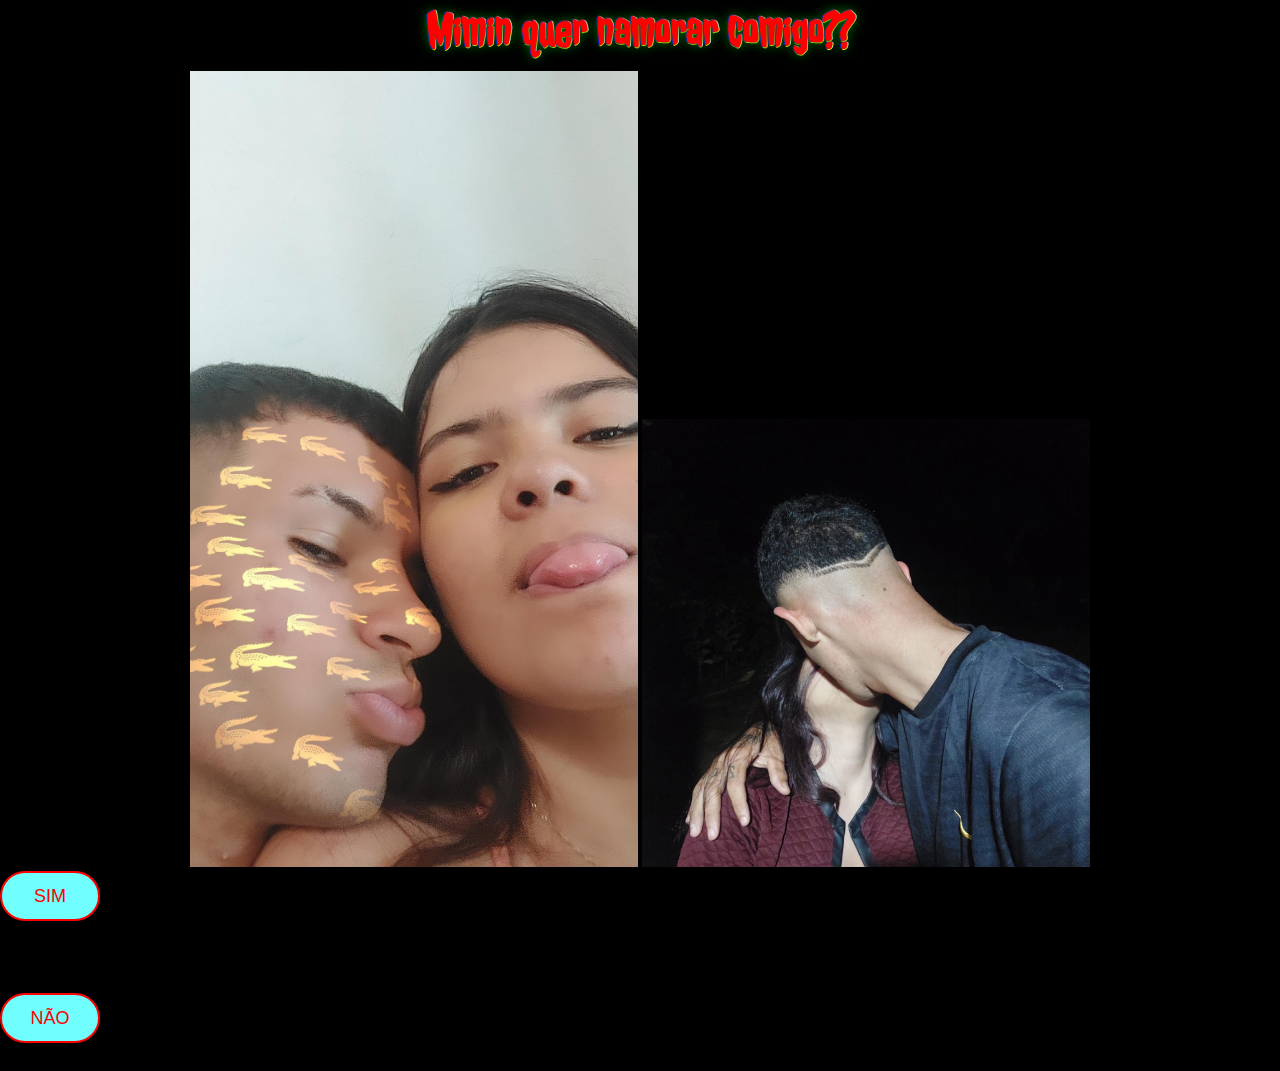
<file: pedido.html>
<!DOCTYPE html>
<html lang="pt-br">
  <head>
    <meta charset="UTF-8">
    <meta http-equiv="X-UA-Compatible" content="IE=edge">
    <meta name="viewport" content="width=device-width, initial-scale=1.0">
    <title>Te amo...</title>
    <link rel="stylesheet" href="style.css" type="text/css" media="all"/>
   </head>
  <body>
      <h1 id="primeiro">Mimin quer namorar comigo??</h1>
<div class="amor">
    <img src="mari.png" width="35%">
    <img src="mohh.png" width="35%">
</div>
    <input type="button" onclick="alert('Eu te amo meu amor, obrigado por aceitar o meu pedido, e parabéns meu amor viva o seu dia');window.location.href='sim.html'; " value="SIM" style="width: 100px; height: 50px; background-color: #70feff; color:red; border-radius: 25px;font-size: 18px;border: 2px solid red;">


<div class="containerk"></div>

<style>
  @import url('https://fonts.googleapis.com/css2?family=Aladin&family=Grenze+Gotisch:wght@900&family=Jolly+Lodger&family=New+Rocker&display=swap');
.amor{
  text-align: center;
}
body {
    align-items: center;
    min-height: 100vh;
    background: black;
    }

#primeiros {
  text-align: center;
  color: white;
  border: 2px solid red;
}
#primeiro {
font-family: 'Jolly Lodger';
font-size: 50px;
  text-align: center;
  color: red;
  text-shadow: 0px 0px 12px green, -1px 0px blue, 0px 1px yellow, 1px 0px white,0px -1px purple;
 align: center;
 
 
}

</style>
 <script>
 function simm()
{
alert(`Hoje estou aqui te enviando esta mensagem para te desejar mil felicidades.
Desejo que esse dia seja de muitas alegrias e que você realize seus sonhos. 💥
`);
}
function naok()
{
}

setTimeout( () => {
    setTimeout( () => { teste = `<br><br><input type="button" onclick="naok()" value="SIM" style="width: 100px; height: 50px; background-color: #70feff; color:red; border-radius: 25px;font-size: 18px;border: 2px solid red;">`
 document.querySelector('.containerk').innerHTML = teste;
 }, 300) 

setTimeout( () => { teste = `<br><br><br><br><br><input type="button" onclick="naok()" value="NÃO" style="width: 180px; height: 50px; background-color:transparent  ; color:transparent ;border: none;border-radius: 30px;font-size: 28px;margin: 5px;border: 1px solid black;">`
 document.querySelector('.containerk').innerHTML = teste;
 }, 350)
  setTimeout( () => { teste = `<br><br><br><input type="button" onclick="naok()" value="NÃO" style="width: 100px; height: 50px; background-color: #70feff; color:red; border-radius: 25px;font-size: 18px;border: 2px solid red;">`
 document.querySelector('.containerk').innerHTML = teste;
 }, 400) 

setTimeout( () => { teste = `<br><br><br><br><br><input type="button" onclick="naok()" value="NÃO" style="width: 180px; height: 50px; background-color:transparent  ; color:transparent ;border: none;border-radius: 30px;font-size: 28px;margin: 5px;border: 1px solid black;">`
 document.querySelector('.containerk').innerHTML = teste;
 }, 450)

 setTimeout( () => { teste = `<br><br><br><br><input type="button" onclick="naok()" value="NÃO" style="width: 100px; height: 50px; background-color: #70feff; color:red; border-radius: 25px;font-size: 18px;border: 2px solid red;">`
 document.querySelector('.containerk').innerHTML = teste;
 }, 500)
 
setTimeout( () => { teste = `<br><br><br><br><br><input type="button" onclick="naok()" value="NÃO" style="width: 180px; height: 50px; background-color:transparent  ; color:transparent ;border: none;border-radius: 30px;font-size: 28px;margin: 5px;border: 1px solid black;">`
 document.querySelector('.containerk').innerHTML = teste;
 }, 550)

 setTimeout( () => { teste = `<br><br><br><br><br><input type="button" onclick="naok()" value="NÃO" style="width: 100px; height: 50px; background-color: #70feff; color:red; border-radius: 25px;font-size: 18px;border: 2px solid red;">`
 document.querySelector('.containerk').innerHTML = teste;
 }, 600)
}, 5000)

setTimeout( () => {
    setTimeout( () => { teste = `<br><br><input type="button" onclick="naok()" value="SIM" style="width: 100px; height: 50px; background-color: #70feff; color:red; border-radius: 25px;font-size: 18px;border: 2px solid red;">`
 document.querySelector('.containerk').innerHTML = teste;
 }, 300) 

setTimeout( () => { teste = `<br><br><br><br><br><input type="button" onclick="naok()" value="NÃO" style="width: 180px; height: 50px; background-color:transparent  ; color:transparent ;border: none;border-radius: 30px;font-size: 28px;margin: 5px;border: 1px solid black;">`
 document.querySelector('.containerk').innerHTML = teste;
 }, 350)
  setTimeout( () => { teste = `<br><br><br><input type="button" onclick="naok()" value="NÃO" style="width: 100px; height: 50px; background-color: #70feff; color:red; border-radius: 25px;font-size: 18px;border: 2px solid red;">`
 document.querySelector('.containerk').innerHTML = teste;
 }, 400) 

setTimeout( () => { teste = `<br><br><br><br><br><input type="button" onclick="naok()" value="NÃO" style="width: 180px; height: 50px; background-color:transparent  ; color:transparent ;border: none;border-radius: 30px;font-size: 28px;margin: 5px;border: 1px solid black;">`
 document.querySelector('.containerk').innerHTML = teste;
 }, 450)

 setTimeout( () => { teste = `<br><br><br><br><input type="button" onclick="naok()" value="NÃO" style="width: 100px; height: 50px; background-color: #70feff; color:red; border-radius: 25px;font-size: 18px;border: 2px solid red;">`
 document.querySelector('.containerk').innerHTML = teste;
 }, 500)
 
setTimeout( () => { teste = `<br><br><br><br><br><input type="button" onclick="naok()" value="NÃO" style="width: 180px; height: 50px; background-color:transparent  ; color:transparent ;border: none;border-radius: 30px;font-size: 28px;margin: 5px;border: 1px solid black;">`
 document.querySelector('.containerk').innerHTML = teste;
 }, 550)

 setTimeout( () => { teste = `<br><br><br><br><br><input type="button" onclick="naok()" value="NÃO" style="width: 100px; height: 50px; background-color: #70feff; color:red; border-radius: 25px;font-size: 18px;border: 2px solid red;">`
 document.querySelector('.containerk').innerHTML = teste;
 }, 600)
}, 5000)

setTimeout( () => {
 setTimeout( () => { teste = `<br><br><input type="button" onclick="naok()" value="SIM" style="width: 100px; height: 50px; background-color: #70feff; color:red; border-radius: 25px;font-size: 18px;border: 2px solid red;">`
 document.querySelector('.containerk').innerHTML = teste;
 }, 300) 

setTimeout( () => { teste = `<br><br><br><br><br><input type="button" onclick="naok()" value="NÃO" style="width: 180px; height: 50px; background-color:transparent  ; color:transparent ;border: none;border-radius: 30px;font-size: 28px;margin: 5px;border: 1px solid black;">`
 document.querySelector('.containerk').innerHTML = teste;
 }, 350)

 setTimeout( () => { teste = `<br><br><br><input type="button" onclick="naok()" value="NÃO" style="width: 100px; height: 50px; background-color: #70feff; color:red; border-radius: 25px;font-size: 18px;border: 2px solid red;">`
 document.querySelector('.containerk').innerHTML = teste;
 }, 400) 

setTimeout( () => { teste = `<br><br><br><br><br><input type="button" onclick="naok()" value="NÃO" style="width: 180px; height: 50px; background-color:transparent  ; color:transparent ;border: none;border-radius: 30px;font-size: 28px;margin: 5px;border: 1px solid black;">`
 document.querySelector('.containerk').innerHTML = teste;
 }, 450)

 setTimeout( () => { teste = `<br><br><br><br><input type="button" onclick="naok()" value="NÃO" style="width: 100px; height: 50px; background-color: #70feff; color:red; border-radius: 25px;font-size: 18px;border: 2px solid red;">`
 document.querySelector('.containerk').innerHTML = teste;
 }, 500)
 
setTimeout( () => { teste = `<br><br><br><br><br><input type="button" onclick="naok()" value="NÃO" style="width: 180px; height: 50px; background-color:transparent  ; color:transparent ;border: none;border-radius: 30px;font-size: 28px;margin: 5px;border: 1px solid black;">`
 document.querySelector('.containerk').innerHTML = teste;
 }, 550)

 setTimeout( () => { teste = `<br><br><br><br><br><input type="button" onclick="naok()" value="NÃO" style="width: 100px; height: 50px; background-color: #70feff; color:red; border-radius: 25px;font-size: 18px;border: 2px solid red;">`
 document.querySelector('.containerk').innerHTML = teste;
 }, 600)
 
setTimeout( () => { teste = `<br><br><br><br><br><input type="button" onclick="naok()" value="NÃO" style="width: 180px; height: 50px; background-color:transparent  ; color:transparent ;border: none;border-radius: 30px;font-size: 28px;margin: 5px;border: 1px solid black;">`
 document.querySelector('.containerk').innerHTML = teste;
 }, 650)

 setTimeout( () => { teste = `<br><br><br><br><br><br><input type="button" onclick="naok()" value="NÃO" style="width: 100px; height: 50px; background-color: #70feff; color:red; border-radius: 25px;font-size: 18px;border: 2px solid red;">`
 document.querySelector('.containerk').innerHTML = teste;
 }, 700)

setTimeout( () => { teste = `<br><br><br><br><br><input type="button" onclick="naok()" value="NÃO" style="width: 180px; height: 50px; background-color:transparent  ; color:transparent ;border: none;border-radius: 30px;font-size: 28px;margin: 5px;border: 1px solid black;">`
 document.querySelector('.containerk').innerHTML = teste;
 }, 750)

 setTimeout( () => { teste = `<br><br><br><br><br><br><br><input type="button" onclick="naok()" value="NÃO" style="width: 100px; height: 50px; background-color: #70feff; color:red; border-radius: 25px;font-size: 18px;border: 2px solid red;">`
 document.querySelector('.containerk').innerHTML = teste;
 }, 800)

setTimeout( () => { teste = `<br><br><br><br><br><input type="button" onclick="naok()" value="NÃO" style="width: 180px; height: 50px; background-color:transparent  ; color:transparent ;border: none;border-radius: 30px;font-size: 28px;margin: 5px;border: 1px solid black;">`
 document.querySelector('.containerk').innerHTML = teste;
 }, 850)

 setTimeout( () => { teste = `<br><br><br><br><br><br><br><br><input type="button" onclick="naok()" value="NÃO" style="width: 100px; height: 50px; background-color: #70feff; color:red; border-radius: 25px;font-size: 18px;border: 2px solid red;">`
 document.querySelector('.containerk').innerHTML = teste;
 }, 900)

setTimeout( () => { teste = `<br><br><br><br><br><input type="button" onclick="naok()" value="NÃO" style="width: 180px; height: 50px; background-color:transparent  ; color:transparent ;border: none;border-radius: 30px;font-size: 28px;margin: 5px;border: 1px solid black;">`
 document.querySelector('.containerk').innerHTML = teste;
 }, 950)

 setTimeout( () => { teste = `<br><br><br><br><br><br><br><br><br><input type="button" onclick="naok()" value="NÃO" style="width: 100px; height: 50px; background-color: #70feff; color:red; border-radius: 25px;font-size: 18px;border: 2px solid red;">`
 document.querySelector('.containerk').innerHTML = teste;
 }, 1000)
 
 setTimeout( () => { teste = `<br><br><br><br><br><br><br><br><br><br><input type="button" onclick="naok()" value="NÃO" style="width: 180px; height: 50px; background-color:transparent  ; color:transparent ;border: none;border-radius: 30px;font-size: 28px;margin: 5px;border: 1px solid black;">`
 document.querySelector('.containerk').innerHTML = teste;
 }, 1100)
setTimeout( () => { teste = `<br><br><br><br><br><br><br><br><br><br><br><br><br><br><br><br><br><br><input type="button" onclick="naok()" value="NÃO" style="width: 180px; height: 50px; background-color:transparent  ; color:transparent ;border: none;border-radius: 30px;font-size: 28px;margin: 5px;border: 1px solid black;">`
 document.querySelector('.containerk').innerHTML = teste;
 }, 1200)
 setTimeout( () => { teste = `<br><br><br><br><br><br><br><br><br><br><input type="button" onclick="naok()" value="NÃO" style="width: 100px; height: 50px; background-color: #70feff; color:red; border-radius: 25px;font-size: 18px;border: 2px solid red;">`
 document.querySelector('.containerk').innerHTML = teste;
 }, 1400)
 
 setTimeout( () => { teste = `<br><br><br><br><br><br><br><br><br><br><input type="button" onclick="naok()" value="NÃO" style="width: 180px; height: 50px; background-color:transparent  ; color:transparent ;border: none;border-radius: 30px;font-size: 28px;margin: 5px;border: 1px solid black;">`
 document.querySelector('.containerk').innerHTML = teste;
 }, 1500)
 setTimeout( () => { teste = `<br><br><br><br><br><br><br><br><br><br><br><input type="button" onclick="naok()" value="NÃO" style="width: 100px; height: 50px; background-color: #70feff; color:red; border-radius: 25px;font-size: 18px;border: 2px solid red;">`
 document.querySelector('.containerk').innerHTML = teste;
 }, 1600)
 
 setTimeout( () => { teste = `<br><br><br><br><br><br><br><br><br><br><input type="button" onclick="naok()" value="NÃO" style="width: 180px; height: 50px; background-color:transparent  ; color:transparent ;border: none;border-radius: 30px;font-size: 28px;margin: 5px;border: 1px solid black;">`
 document.querySelector('.containerk').innerHTML = teste;
 }, 1700)
 setTimeout( () => { teste = `<br><br><br<br><br><br><br><br><br><br><br><br><br><input type="button" onclick="naok()" value="NÃO" style="width: 100px; height: 50px; background-color: #70feff; color:red; border-radius: 25px;font-size: 18px;border: 2px solid red;">`
}, 1900)
 
 setTimeout( () => { teste = `<br><br><br><br><br><br><br><br><br><br><input type="button" onclick="naok()" value="NÃO" style="width: 180px; height: 50px; background-color:transparent  ; color:transparent ;border: none;border-radius: 30px;font-size: 28px;margin: 5px;border: 1px solid black;">`
 document.querySelector('.containerk').innerHTML = teste;
 }, 1900)
 setTimeout( () => { teste = `<br><br><br><br><br><br><br><br><br><br><input type="button" onclick="naok()" value="NÃO" style="width: 100px; height: 50px; background-color: #70feff; color:red; border-radius: 25px;font-size: 18px;border: 2px solid red;">`
 document.querySelector('.containerk').innerHTML = teste;
 }, 1400)
 
 setTimeout( () => { teste = `<br><br><br><br><br><br><br><br><br><br><input type="button" onclick="naok()" value="NÃO" style="width: 180px; height: 50px; background-color:transparent  ; color:transparent ;border: none;border-radius: 30px;font-size: 28px;margin: 5px;border: 1px solid black;">`
 document.querySelector('.containerk').innerHTML = teste;
 }, 1500)
 setTimeout( () => { teste = `<br><br><br><br><br><br><br><br><br><br><br><input type="button" onclick="naok()" value="NÃO" style="width: 100px; height: 50px; background-color: #70feff; color:red; border-radius: 25px;font-size: 18px;border: 2px solid red;">`
 document.querySelector('.containerk').innerHTML = teste;
 }, 1600)
 
 setTimeout( () => { teste = `<br><br><br><br><br><br><br><br><br><br><input type="button" onclick="naok()" value="NÃO" style="width: 180px; height: 50px; background-color:transparent  ; color:transparent ;border: none;border-radius: 30px;font-size: 28px;margin: 5px;border: 1px solid black;">`
 document.querySelector('.containerk').innerHTML = teste;
 }, 1700)
 setTimeout( () => { teste = `<br><br><br<br><br><br><br><br><br><br><br><br><br><input type="button" onclick="naok()" value="NÃO" style="width: 100px; height: 50px; background-color: #70feff; color:red; border-radius: 25px;font-size: 18px;border: 2px solid red;">`
}, 1900)
 
 setTimeout( () => { teste = `<br><br><br><br><br><br><br><br><br><br><input type="button" onclick="naok()" value="NÃO" style="width: 180px; height: 50px; background-color:transparent  ; color:transparent ;border: none;border-radius: 30px;font-size: 28px;margin: 5px;border: 1px solid black;">`
 document.querySelector('.containerk').innerHTML = teste;
 }, 1900)
 setTimeout( () => { teste = `<br><br><br><br><br><input type="button" onclick="naok()" value="NÃO" style="width: 180px; height: 50px; background-color:transparent  ; color:transparent ;border: none;border-radius: 30px;font-size: 28px;margin: 5px;border: 1px solid black;">`
 document.querySelector('.containerk').innerHTML = teste;
 }, 350)

 setTimeout( () => { teste = `<br><br><br><input type="button" onclick="naok()" value="NÃO" style="width: 100px; height: 50px; background-color: #70feff; color:red; border-radius: 25px;font-size: 18px;border: 2px solid red;">`
 document.querySelector('.containerk').innerHTML = teste;
 }, 400) 

setTimeout( () => { teste = `<br><br><br><br><br><input type="button" onclick="naok()" value="NÃO" style="width: 180px; height: 50px; background-color:transparent  ; color:transparent ;border: none;border-radius: 30px;font-size: 28px;margin: 5px;border: 1px solid black;">`
 document.querySelector('.containerk').innerHTML = teste;
 }, 450)

 setTimeout( () => { teste = `<br><br><br><br><input type="button" onclick="naok()" value="NÃO" style="width: 100px; height: 50px; background-color: #70feff; color:red; border-radius: 25px;font-size: 18px;border: 2px solid red;">`
 document.querySelector('.containerk').innerHTML = teste;
 }, 500)
 
setTimeout( () => { teste = `<br><br><br><br><br><input type="button" onclick="naok()" value="NÃO" style="width: 180px; height: 50px; background-color:transparent  ; color:transparent ;border: none;border-radius: 30px;font-size: 28px;margin: 5px;border: 1px solid black;">`
 document.querySelector('.containerk').innerHTML = teste;
 }, 550)

 setTimeout( () => { teste = `<br><br><br><br><br><input type="button" onclick="naok()" value="NÃO" style="width: 100px; height: 50px; background-color: #70feff; color:red; border-radius: 25px;font-size: 18px;border: 2px solid red;">`
 document.querySelector('.containerk').innerHTML = teste;
 }, 600)
 
setTimeout( () => { teste = `<br><br><br><br><br><input type="button" onclick="naok()" value="NÃO" style="width: 180px; height: 50px; background-color:transparent  ; color:transparent ;border: none;border-radius: 30px;font-size: 28px;margin: 5px;border: 1px solid black;">`
 document.querySelector('.containerk').innerHTML = teste;
 }, 650)

 setTimeout( () => { teste = `<br><br><br><br><br><br><input type="button" onclick="naok()" value="NÃO" style="width: 100px; height: 50px; background-color: #70feff; color:red; border-radius: 25px;font-size: 18px;border: 2px solid red;">`
 document.querySelector('.containerk').innerHTML = teste;
 }, 700)

setTimeout( () => { teste = `<br><br><br><br><br><input type="button" onclick="naok()" value="NÃO" style="width: 180px; height: 50px; background-color:transparent  ; color:transparent ;border: none;border-radius: 30px;font-size: 28px;margin: 5px;border: 1px solid black;">`
 document.querySelector('.containerk').innerHTML = teste;
 }, 750)

 setTimeout( () => { teste = `<br><br><br><br><br><br><br><input type="button" onclick="naok()" value="NÃO" style="width: 100px; height: 50px; background-color: #70feff; color:red; border-radius: 25px;font-size: 18px;border: 2px solid red;">`
 document.querySelector('.containerk').innerHTML = teste;
 }, 800)

setTimeout( () => { teste = `<br><br><br><br><br><input type="button" onclick="naok()" value="NÃO" style="width: 180px; height: 50px; background-color:transparent  ; color:transparent ;border: none;border-radius: 30px;font-size: 28px;margin: 5px;border: 1px solid black;">`
 document.querySelector('.containerk').innerHTML = teste;
 }, 850)

 setTimeout( () => { teste = `<br><br><br><br><br><br><br><br><input type="button" onclick="naok()" value="NÃO" style="width: 100px; height: 50px; background-color: #70feff; color:red; border-radius: 25px;font-size: 18px;border: 2px solid red;">`
 document.querySelector('.containerk').innerHTML = teste;
 }, 900)

setTimeout( () => { teste = `<br><br><br><br><br><input type="button" onclick="naok()" value="NÃO" style="width: 180px; height: 50px; background-color:transparent  ; color:transparent ;border: none;border-radius: 30px;font-size: 28px;margin: 5px;border: 1px solid black;">`
 document.querySelector('.containerk').innerHTML = teste;
 }, 950)

 setTimeout( () => { teste = `<br><br><br><br><br><br><br><br><br><input type="button" onclick="naok()" value="NÃO" style="width: 100px; height: 50px; background-color: #70feff; color:red; border-radius: 25px;font-size: 18px;border: 2px solid red;">`
 document.querySelector('.containerk').innerHTML = teste;
 }, 1000)
 
 setTimeout( () => { teste = `<br><br><br><br><br><br><br><br><br><br><input type="button" onclick="naok()" value="NÃO" style="width: 180px; height: 50px; background-color:transparent  ; color:transparent ;border: none;border-radius: 30px;font-size: 28px;margin: 5px;border: 1px solid black;">`
 document.querySelector('.containerk').innerHTML = teste;
 }, 1100)

}, 300)




setTimeout( () => {
 setTimeout( () => { teste = `<br><br><input type="button" onclick="naok()" value="SIM" style="width: 100px; height: 50px; background-color: #70feff; color:red; border-radius: 25px;font-size: 18px;border: 2px solid red;">`
 document.querySelector('.containerk').innerHTML = teste;
 }, 300) 

setTimeout( () => { teste = `<br><br><br><br><br><input type="button" onclick="naok()" value="NÃO" style="width: 180px; height: 50px; background-color:transparent  ; color:transparent ;border: none;border-radius: 30px;font-size: 28px;margin: 5px;border: 1px solid black;">`
 document.querySelector('.containerk').innerHTML = teste;
 }, 350)

 setTimeout( () => { teste = `<br><br><br><input type="button" onclick="naok()" value="NÃO" style="width: 100px; height: 50px; background-color: #70feff; color:red; border-radius: 25px;font-size: 18px;border: 2px solid red;">`
 document.querySelector('.containerk').innerHTML = teste;
 }, 400) 

setTimeout( () => { teste = `<br><br><br><br><br><input type="button" onclick="naok()" value="NÃO" style="width: 180px; height: 50px; background-color:transparent  ; color:transparent ;border: none;border-radius: 30px;font-size: 28px;margin: 5px;border: 1px solid black;">`
 document.querySelector('.containerk').innerHTML = teste;
 }, 450)

 setTimeout( () => { teste = `<br><br><br><br><input type="button" onclick="naok()" value="NÃO" style="width: 100px; height: 50px; background-color: #70feff; color:red; border-radius: 25px;font-size: 18px;border: 2px solid red;">`
 document.querySelector('.containerk').innerHTML = teste;
 }, 500)
 
setTimeout( () => { teste = `<br><br><br><br><br><input type="button" onclick="naok()" value="NÃO" style="width: 180px; height: 50px; background-color:transparent  ; color:transparent ;border: none;border-radius: 30px;font-size: 28px;margin: 5px;border: 1px solid black;">`
 document.querySelector('.containerk').innerHTML = teste;
 }, 550)

 setTimeout( () => { teste = `<br><br><br><br><br><input type="button" onclick="naok()" value="NÃO" style="width: 100px; height: 50px; background-color: #70feff; color:red; border-radius: 25px;font-size: 18px;border: 2px solid red;">`
 document.querySelector('.containerk').innerHTML = teste;
 }, 600)
 
setTimeout( () => { teste = `<br><br><br><br><br><input type="button" onclick="naok()" value="NÃO" style="width: 180px; height: 50px; background-color:transparent  ; color:transparent ;border: none;border-radius: 30px;font-size: 28px;margin: 5px;border: 1px solid black;">`
 document.querySelector('.containerk').innerHTML = teste;
 }, 650)

 setTimeout( () => { teste = `<br><br><br><br><br><br><input type="button" onclick="naok()" value="NÃO" style="width: 100px; height: 50px; background-color: #70feff; color:red; border-radius: 25px;font-size: 18px;border: 2px solid red;">`
 document.querySelector('.containerk').innerHTML = teste;
 }, 700)

setTimeout( () => { teste = `<br><br><br><br><br><input type="button" onclick="naok()" value="NÃO" style="width: 180px; height: 50px; background-color:transparent  ; color:transparent ;border: none;border-radius: 30px;font-size: 28px;margin: 5px;border: 1px solid black;">`
 document.querySelector('.containerk').innerHTML = teste;
 }, 750)

 setTimeout( () => { teste = `<br><br><br><br><br><br><br><input type="button" onclick="naok()" value="NÃO" style="width: 100px; height: 50px; background-color: #70feff; color:red; border-radius: 25px;font-size: 18px;border: 2px solid red;">`
 document.querySelector('.containerk').innerHTML = teste;
 }, 800)

setTimeout( () => { teste = `<br><br><br><br><br><input type="button" onclick="naok()" value="NÃO" style="width: 180px; height: 50px; background-color:transparent  ; color:transparent ;border: none;border-radius: 30px;font-size: 28px;margin: 5px;border: 1px solid black;">`
 document.querySelector('.containerk').innerHTML = teste;
 }, 850)

 setTimeout( () => { teste = `<br><br><br><br><br><br><br><br><input type="button" onclick="naok()" value="NÃO" style="width: 100px; height: 50px; background-color: #70feff; color:red; border-radius: 25px;font-size: 18px;border: 2px solid red;">`
 document.querySelector('.containerk').innerHTML = teste;
 }, 900)

setTimeout( () => { teste = `<br><br><br><br><br><input type="button" onclick="naok()" value="NÃO" style="width: 180px; height: 50px; background-color:transparent  ; color:transparent ;border: none;border-radius: 30px;font-size: 28px;margin: 5px;border: 1px solid black;">`
 document.querySelector('.containerk').innerHTML = teste;
 }, 950)

 setTimeout( () => { teste = `<br><br><br><br><br><br><br><br><br><input type="button" onclick="naok()" value="NÃO" style="width: 100px; height: 50px; background-color: #70feff; color:red; border-radius: 25px;font-size: 18px;border: 2px solid red;">`
 document.querySelector('.containerk').innerHTML = teste;
 }, 1000)
 
 setTimeout( () => { teste = `<br><br><br><br><br><br><br><br><br><br><input type="button" onclick="naok()" value="NÃO" style="width: 180px; height: 50px; background-color:transparent  ; color:transparent ;border: none;border-radius: 30px;font-size: 28px;margin: 5px;border: 1px solid black;">`
 document.querySelector('.containerk').innerHTML = teste;
 }, 1100)
setTimeout( () => { teste = `<br><br><br><br><br><br><br><br><br><br><input type="button" onclick="naok()" value="NÃO" style="width: 100px; height: 50px; background-color: #70feff; color:red; border-radius: 25px;font-size: 18px;border: 2px solid red;">`
 document.querySelector('.containerk').innerHTML = teste;
 }, 1200)
 
 setTimeout( () => { teste = `<br><br><br><br><br><br><br><br><br><br><input type="button" onclick="naok()" value="NÃO" style="width: 180px; height: 50px; background-color:transparent  ; color:transparent ;border: none;border-radius: 30px;font-size: 28px;margin: 5px;border: 1px solid black;">`
 document.querySelector('.containerk').innerHTML = teste;
 }, 1300)
 setTimeout( () => { teste = `<br><br><br><br><br><br><br><br><br><br><input type="button" onclick="naok()" value="NÃO" style="width: 100px; height: 50px; background-color: #70feff; color:red; border-radius: 25px;font-size: 18px;border: 2px solid red;">`
 document.querySelector('.containerk').innerHTML = teste;
 }, 1400)
 
 setTimeout( () => { teste = `<br><br><br><br><br><br><br><br><br><br><input type="button" onclick="naok()" value="NÃO" style="width: 180px; height: 50px; background-color:transparent  ; color:transparent ;border: none;border-radius: 30px;font-size: 28px;margin: 5px;border: 1px solid black;">`
 document.querySelector('.containerk').innerHTML = teste;
 }, 1500)
 setTimeout( () => { teste = `<br><br><br><br><br><br><br><br><br><br><br><input type="button" onclick="naok()" value="NÃO" style="width: 100px; height: 50px; background-color: #70feff; color:red; border-radius: 25px;font-size: 18px;border: 2px solid red;">`
 document.querySelector('.containerk').innerHTML = teste;
 }, 1600)
 
 setTimeout( () => { teste = `<br><br><br><br><br><br><br><br><br><br><input type="button" onclick="naok()" value="NÃO" style="width: 180px; height: 50px; background-color:transparent  ; color:transparent ;border: none;border-radius: 30px;font-size: 28px;margin: 5px;border: 1px solid black;">`
 document.querySelector('.containerk').innerHTML = teste;
 }, 1700)
 setTimeout( () => { teste = `<br><br><br<br><br><br><br><br><br><br><br><br><br><input type="button" onclick="naok()" value="NÃO" style="width: 100px; height: 50px; background-color: #70feff; color:red; border-radius: 25px;font-size: 18px;border: 2px solid red;">`
}, 1900)
 
 setTimeout( () => { teste = `<br><br><br><br><br><br><br><br><br><br><input type="button" onclick="naok()" value="NÃO" style="width: 180px; height: 50px; background-color:transparent  ; color:transparent ;border: none;border-radius: 30px;font-size: 28px;margin: 5px;border: 1px solid black;">`
 document.querySelector('.containerk').innerHTML = teste;
 }, 2000)
 setTimeout( () => { teste = `<br><br><br<br><br><br><br><br><br><br><br><br><br><br><input type="button" onclick="naok()" value="NÃO" style="width: 100px; height: 50px; background-color: #70feff; color:red; border-radius: 25px;font-size: 18px;border: 2px solid red;">`
}, 2100)
 
 setTimeout( () => { teste = `<br><br><br><br><br><br><br><br><br><br><input type="button" onclick="naok()" value="NÃO" style="width: 180px; height: 50px; background-color:transparent  ; color:transparent ;border: none;border-radius: 30px;font-size: 28px;margin: 5px;border: 1px solid black;">`
 document.querySelector('.containerk').innerHTML = teste;
}, 2200)
setTimeout( () => { teste = `<br><br><input type="button" onclick="naok()" value="NÃO" style="width: 100px; height: 50px; background-color: #70feff; color:red; border-radius: 25px;font-size: 18px;border: 2px solid red;">`
}, 2300)
 
 setTimeout( () => { teste = `<br><br><br><br><br><br><br><br><br><br><input type="button" onclick="naok()" value="NÃO" style="width: 180px; height: 50px; background-color:transparent  ; color:transparent ;border: none;border-radius: 30px;font-size: 28px;margin: 5px;border: 1px solid black;">`
 document.querySelector('.containerk').innerHTML = teste;
}, 2400)
setTimeout( () => { teste = `<br><br<br><input type="button" onclick="naok()" value="NÃO" style="width: 100px; height: 50px; background-color: #70feff; color:red; border-radius: 25px;font-size: 18px;border: 2px solid red;">`
}, 2500)
 
 setTimeout( () => { teste = `<br><br><br><br><br><br><br><br><br><br><input type="button" onclick="naok()" value="NÃO" style="width: 180px; height: 50px; background-color:transparent  ; color:transparent ;border: none;border-radius: 30px;font-size: 28px;margin: 5px;border: 1px solid black;">`
 document.querySelector('.containerk').innerHTML = teste;
}, 2600)
setTimeout( () => { teste = `<br><br><br><br><input type="button" onclick="naok()" value="NÃO" style="width: 100px; height: 50px; background-color: #70feff; color:red; border-radius: 25px;font-size: 18px;border: 2px solid red;">`
}, 2700)
 
 setTimeout( () => { teste = `<br><br><br><br><br><br><br><br><br><br><input type="button" onclick="naok()" value="NÃO" style="width: 180px; height: 50px; background-color:transparent  ; color:transparent ;border: none;border-radius: 30px;font-size: 28px;margin: 5px;border: 1px solid black;">`
 document.querySelector('.containerk').innerHTML = teste;
}, 2900)

},8000)
setTimeout( () => {
 setTimeout( () => { teste = `<br><br><input type="button" onclick="naok()" value="SIM" style="width: 100px; height: 50px; background-color: #70feff; color:red; border-radius: 25px;font-size: 18px;border: 2px solid red;">`
 document.querySelector('.containerk').innerHTML = teste;
 }, 300) 

setTimeout( () => { teste = `<br><br><br><br><br><input type="button" onclick="naok()" value="NÃO" style="width: 180px; height: 50px; background-color:transparent  ; color:transparent ;border: none;border-radius: 30px;font-size: 28px;margin: 5px;border: 1px solid black;">`
 document.querySelector('.containerk').innerHTML = teste;
 }, 350)

 setTimeout( () => { teste = `<br><br><br><input type="button" onclick="naok()" value="NÃO" style="width: 100px; height: 50px; background-color: #70feff; color:red; border-radius: 25px;font-size: 18px;border: 2px solid red;">`
 document.querySelector('.containerk').innerHTML = teste;
 }, 400) 

setTimeout( () => { teste = `<br><br><br><br><br><input type="button" onclick="naok()" value="NÃO" style="width: 180px; height: 50px; background-color:transparent  ; color:transparent ;border: none;border-radius: 30px;font-size: 28px;margin: 5px;border: 1px solid black;">`
 document.querySelector('.containerk').innerHTML = teste;
 }, 450)

 setTimeout( () => { teste = `<br><br><br><br><input type="button" onclick="naok()" value="NÃO" style="width: 100px; height: 50px; background-color: #70feff; color:red; border-radius: 25px;font-size: 18px;border: 2px solid red;">`
 document.querySelector('.containerk').innerHTML = teste;
 }, 500)
 
setTimeout( () => { teste = `<br><br><br><br><br><input type="button" onclick="naok()" value="NÃO" style="width: 180px; height: 50px; background-color:transparent  ; color:transparent ;border: none;border-radius: 30px;font-size: 28px;margin: 5px;border: 1px solid black;">`
 document.querySelector('.containerk').innerHTML = teste;
 }, 550)

 setTimeout( () => { teste = `<br><br><br><br><br><input type="button" onclick="naok()" value="NÃO" style="width: 100px; height: 50px; background-color: #70feff; color:red; border-radius: 25px;font-size: 18px;border: 2px solid red;">`
 document.querySelector('.containerk').innerHTML = teste;
 }, 600)
 
setTimeout( () => { teste = `<br><br><br><br><br><input type="button" onclick="naok()" value="NÃO" style="width: 180px; height: 50px; background-color:transparent  ; color:transparent ;border: none;border-radius: 30px;font-size: 28px;margin: 5px;border: 1px solid black;">`
 document.querySelector('.containerk').innerHTML = teste;
 }, 650)

 setTimeout( () => { teste = `<br><br><br><br><br><br><input type="button" onclick="naok()" value="NÃO" style="width: 100px; height: 50px; background-color: #70feff; color:red; border-radius: 25px;font-size: 18px;border: 2px solid red;">`
 document.querySelector('.containerk').innerHTML = teste;
 }, 700)

setTimeout( () => { teste = `<br><br><br><br><br><input type="button" onclick="naok()" value="NÃO" style="width: 180px; height: 50px; background-color:transparent  ; color:transparent ;border: none;border-radius: 30px;font-size: 28px;margin: 5px;border: 1px solid black;">`
 document.querySelector('.containerk').innerHTML = teste;
 }, 750)

 setTimeout( () => { teste = `<br><br><br><br><br><br><br><input type="button" onclick="naok()" value="NÃO" style="width: 100px; height: 50px; background-color: #70feff; color:red; border-radius: 25px;font-size: 18px;border: 2px solid red;">`
 document.querySelector('.containerk').innerHTML = teste;
 }, 800)

setTimeout( () => { teste = `<br><br><br><br><br><input type="button" onclick="naok()" value="NÃO" style="width: 180px; height: 50px; background-color:transparent  ; color:transparent ;border: none;border-radius: 30px;font-size: 28px;margin: 5px;border: 1px solid black;">`
 document.querySelector('.containerk').innerHTML = teste;
 }, 850)

 setTimeout( () => { teste = `<br><br><br><br><br><br><br><br><input type="button" onclick="naok()" value="NÃO" style="width: 100px; height: 50px; background-color: #70feff; color:red; border-radius: 25px;font-size: 18px;border: 2px solid red;">`
 document.querySelector('.containerk').innerHTML = teste;
 }, 900)

setTimeout( () => { teste = `<br><br><br><br><br><input type="button" onclick="naok()" value="NÃO" style="width: 180px; height: 50px; background-color:transparent  ; color:transparent ;border: none;border-radius: 30px;font-size: 28px;margin: 5px;border: 1px solid black;">`
 document.querySelector('.containerk').innerHTML = teste;
 }, 950)

 setTimeout( () => { teste = `<br><br><br><br><br><br><br><br><br><input type="button" onclick="naok()" value="NÃO" style="width: 100px; height: 50px; background-color: #70feff; color:red; border-radius: 25px;font-size: 18px;border: 2px solid red;">`
 document.querySelector('.containerk').innerHTML = teste;
 }, 1000)
 
 setTimeout( () => { teste = `<br><br><br><br><br><br><br><br><br><br><input type="button" onclick="naok()" value="NÃO" style="width: 180px; height: 50px; background-color:transparent  ; color:transparent ;border: none;border-radius: 30px;font-size: 28px;margin: 5px;border: 1px solid black;">`
 document.querySelector('.containerk').innerHTML = teste;
 }, 1100)

}, 2000)


setTimeout( () => {
 setTimeout( () => { teste = `<br><br><input type="button" onclick="naok()" value="SIM" style="width: 100px; height: 50px; background-color: #70feff; color:red; border-radius: 25px;font-size: 18px;border: 2px solid red;">`
 document.querySelector('.containerk').innerHTML = teste;
 }, 300) 

setTimeout( () => { teste = `<br><br><br><br><br><input type="button" onclick="naok()" value="NÃO" style="width: 180px; height: 50px; background-color:transparent  ; color:transparent ;border: none;border-radius: 30px;font-size: 28px;margin: 5px;border: 1px solid black;">`
 document.querySelector('.containerk').innerHTML = teste;
 }, 350)

 setTimeout( () => { teste = `<br><br><br><input type="button" onclick="naok()" value="NÃO" style="width: 100px; height: 50px; background-color: #70feff; color:red; border-radius: 25px;font-size: 18px;border: 2px solid red;">`
 document.querySelector('.containerk').innerHTML = teste;
 }, 400) 

setTimeout( () => { teste = `<br><br><br><br><br><input type="button" onclick="naok()" value="NÃO" style="width: 180px; height: 50px; background-color:transparent  ; color:transparent ;border: none;border-radius: 30px;font-size: 28px;margin: 5px;border: 1px solid black;">`
 document.querySelector('.containerk').innerHTML = teste;
 }, 450)

 setTimeout( () => { teste = `<br><br><br><br><input type="button" onclick="naok()" value="NÃO" style="width: 100px; height: 50px; background-color: #70feff; color:red; border-radius: 25px;font-size: 18px;border: 2px solid red;">`
 document.querySelector('.containerk').innerHTML = teste;
 }, 500)
 
setTimeout( () => { teste = `<br><br><br><br><br><input type="button" onclick="naok()" value="NÃO" style="width: 180px; height: 50px; background-color:transparent  ; color:transparent ;border: none;border-radius: 30px;font-size: 28px;margin: 5px;border: 1px solid black;">`
 document.querySelector('.containerk').innerHTML = teste;
 }, 550)

 setTimeout( () => { teste = `<br><br><br><br><br><input type="button" onclick="naok()" value="NÃO" style="width: 100px; height: 50px; background-color: #70feff; color:red; border-radius: 25px;font-size: 18px;border: 2px solid red;">`
 document.querySelector('.containerk').innerHTML = teste;
 }, 600)
 
setTimeout( () => { teste = `<br><br><br><br><br><input type="button" onclick="naok()" value="NÃO" style="width: 180px; height: 50px; background-color:transparent  ; color:transparent ;border: none;border-radius: 30px;font-size: 28px;margin: 5px;border: 1px solid black;">`
 document.querySelector('.containerk').innerHTML = teste;
 }, 650)

 setTimeout( () => { teste = `<br><br><br><br><br><br><input type="button" onclick="naok()" value="NÃO" style="width: 100px; height: 50px; background-color: #70feff; color:red; border-radius: 25px;font-size: 18px;border: 2px solid red;">`
 document.querySelector('.containerk').innerHTML = teste;
 }, 700)

setTimeout( () => { teste = `<br><br><br><br><br><input type="button" onclick="naok()" value="NÃO" style="width: 180px; height: 50px; background-color:transparent  ; color:transparent ;border: none;border-radius: 30px;font-size: 28px;margin: 5px;border: 1px solid black;">`
 document.querySelector('.containerk').innerHTML = teste;
 }, 750)

 setTimeout( () => { teste = `<br><br><br><br><br><br><br><input type="button" onclick="naok()" value="NÃO" style="width: 100px; height: 50px; background-color: #70feff; color:red; border-radius: 25px;font-size: 18px;border: 2px solid red;">`
 document.querySelector('.containerk').innerHTML = teste;
 }, 800)

setTimeout( () => { teste = `<br><br><br><br><br><input type="button" onclick="naok()" value="NÃO" style="width: 180px; height: 50px; background-color:transparent  ; color:transparent ;border: none;border-radius: 30px;font-size: 28px;margin: 5px;border: 1px solid black;">`
 document.querySelector('.containerk').innerHTML = teste;
 }, 850)

 setTimeout( () => { teste = `<br><br><br><br><br><br><br><br><input type="button" onclick="naok()" value="NÃO" style="width: 100px; height: 50px; background-color: #70feff; color:red; border-radius: 25px;font-size: 18px;border: 2px solid red;">`
 document.querySelector('.containerk').innerHTML = teste;
 }, 900)

setTimeout( () => { teste = `<br><br><br><br><br><input type="button" onclick="naok()" value="NÃO" style="width: 180px; height: 50px; background-color:transparent  ; color:transparent ;border: none;border-radius: 30px;font-size: 28px;margin: 5px;border: 1px solid black;">`
 document.querySelector('.containerk').innerHTML = teste;
 }, 950)

 setTimeout( () => { teste = `<br><br><br><br><br><br><br><br><br><input type="button" onclick="naok()" value="NÃO" style="width: 100px; height: 50px; background-color: #70feff; color:red; border-radius: 25px;font-size: 18px;border: 2px solid red;">`
 document.querySelector('.containerk').innerHTML = teste;
 }, 1000)
 
 setTimeout( () => { teste = `<br><br><br><br><br><br><br><br><br><br><input type="button" onclick="naok()" value="NÃO" style="width: 180px; height: 50px; background-color:transparent  ; color:transparent ;border: none;border-radius: 30px;font-size: 28px;margin: 5px;border: 1px solid black;">`
 document.querySelector('.containerk').innerHTML = teste;
 }, 1100)

}, 3000)

setTimeout( () => {
 setTimeout( () => { teste = `<br><br><input type="button" onclick="naok()" value="SIM" style="width: 100px; height: 50px; background-color: #70feff; color:red; border-radius: 25px;font-size: 18px;border: 2px solid red;">`
 document.querySelector('.containerk').innerHTML = teste;
 }, 300) 

setTimeout( () => { teste = `<br><br><br><br><br><input type="button" onclick="naok()" value="NÃO" style="width: 180px; height: 50px; background-color:transparent  ; color:transparent ;border: none;border-radius: 30px;font-size: 28px;margin: 5px;border: 1px solid black;">`
 document.querySelector('.containerk').innerHTML = teste;
 }, 350)

 setTimeout( () => { teste = `<br><br><br><input type="button" onclick="naok()" value="NÃO" style="width: 100px; height: 50px; background-color: #70feff; color:red; border-radius: 25px;font-size: 18px;border: 2px solid red;">`
 document.querySelector('.containerk').innerHTML = teste;
 }, 400) 

setTimeout( () => { teste = `<br><br><br><br><br><input type="button" onclick="naok()" value="NÃO" style="width: 180px; height: 50px; background-color:transparent  ; color:transparent ;border: none;border-radius: 30px;font-size: 28px;margin: 5px;border: 1px solid black;">`
 document.querySelector('.containerk').innerHTML = teste;
 }, 450)

 setTimeout( () => { teste = `<br><br><br><br><input type="button" onclick="naok()" value="NÃO" style="width: 100px; height: 50px; background-color: #70feff; color:red; border-radius: 25px;font-size: 18px;border: 2px solid red;">`
 document.querySelector('.containerk').innerHTML = teste;
 }, 500)
 
setTimeout( () => { teste = `<br><br><br><br><br><input type="button" onclick="naok()" value="NÃO" style="width: 180px; height: 50px; background-color:transparent  ; color:transparent ;border: none;border-radius: 30px;font-size: 28px;margin: 5px;border: 1px solid black;">`
 document.querySelector('.containerk').innerHTML = teste;
 }, 550)

 setTimeout( () => { teste = `<br><br><br><br><br><input type="button" onclick="naok()" value="NÃO" style="width: 100px; height: 50px; background-color: #70feff; color:red; border-radius: 25px;font-size: 18px;border: 2px solid red;">`
 document.querySelector('.containerk').innerHTML = teste;
 }, 600)
 
setTimeout( () => { teste = `<br><br><br><br><br><input type="button" onclick="naok()" value="NÃO" style="width: 180px; height: 50px; background-color:transparent  ; color:transparent ;border: none;border-radius: 30px;font-size: 28px;margin: 5px;border: 1px solid black;">`
 document.querySelector('.containerk').innerHTML = teste;
 }, 650)

 setTimeout( () => { teste = `<br><br><br><br><br><br><input type="button" onclick="naok()" value="NÃO" style="width: 100px; height: 50px; background-color: #70feff; color:red; border-radius: 25px;font-size: 18px;border: 2px solid red;">`
 document.querySelector('.containerk').innerHTML = teste;
 }, 700)

setTimeout( () => { teste = `<br><br><br><br><br><input type="button" onclick="naok()" value="NÃO" style="width: 180px; height: 50px; background-color:transparent  ; color:transparent ;border: none;border-radius: 30px;font-size: 28px;margin: 5px;border: 1px solid black;">`
 document.querySelector('.containerk').innerHTML = teste;
 }, 750)

 setTimeout( () => { teste = `<br><br><br><br><br><br><br><input type="button" onclick="naok()" value="NÃO" style="width: 100px; height: 50px; background-color: #70feff; color:red; border-radius: 25px;font-size: 18px;border: 2px solid red;">`
 document.querySelector('.containerk').innerHTML = teste;
 }, 800)

setTimeout( () => { teste = `<br><br><br><br><br><input type="button" onclick="naok()" value="NÃO" style="width: 180px; height: 50px; background-color:transparent  ; color:transparent ;border: none;border-radius: 30px;font-size: 28px;margin: 5px;border: 1px solid black;">`
 document.querySelector('.containerk').innerHTML = teste;
 }, 850)

 setTimeout( () => { teste = `<br><br><br><br><br><br><br><br><input type="button" onclick="naok()" value="NÃO" style="width: 100px; height: 50px; background-color: #70feff; color:red; border-radius: 25px;font-size: 18px;border: 2px solid red;">`
 document.querySelector('.containerk').innerHTML = teste;
 }, 900)

setTimeout( () => { teste = `<br><br><br><br><br><input type="button" onclick="naok()" value="NÃO" style="width: 180px; height: 50px; background-color:transparent  ; color:transparent ;border: none;border-radius: 30px;font-size: 28px;margin: 5px;border: 1px solid black;">`
 document.querySelector('.containerk').innerHTML = teste;
 }, 950)

 setTimeout( () => { teste = `<br><br><br><br><br><br><br><br><br><input type="button" onclick="naok()" value="NÃO" style="width: 100px; height: 50px; background-color: #70feff; color:red; border-radius: 25px;font-size: 18px;border: 2px solid red;">`
 document.querySelector('.containerk').innerHTML = teste;
 }, 1000)
 
 setTimeout( () => { teste = `<br><br><br><br><br><br><br><br><br><br><input type="button" onclick="naok()" value="NÃO" style="width: 180px; height: 50px; background-color:transparent  ; color:transparent ;border: none;border-radius: 30px;font-size: 28px;margin: 5px;border: 1px solid black;">`
 document.querySelector('.containerk').innerHTML = teste;
 }, 1100)

}, 4000)

setTimeout( () => {
 setTimeout( () => { teste = `<br><br><input type="button" onclick="naok()" value="SIM" style="width: 100px; height: 50px; background-color: #70feff; color:red; border-radius: 25px;font-size: 18px;border: 2px solid red;">`
 document.querySelector('.containerk').innerHTML = teste;
 }, 300) 

setTimeout( () => { teste = `<br><br><br><br><br><input type="button" onclick="naok()" value="NÃO" style="width: 180px; height: 50px; background-color:transparent  ; color:transparent ;border: none;border-radius: 30px;font-size: 28px;margin: 5px;border: 1px solid black;">`
 document.querySelector('.containerk').innerHTML = teste;
 }, 350)

 setTimeout( () => { teste = `<br><br><br><input type="button" onclick="naok()" value="NÃO" style="width: 100px; height: 50px; background-color: #70feff; color:red; border-radius: 25px;font-size: 18px;border: 2px solid red;">`
 document.querySelector('.containerk').innerHTML = teste;
 }, 400) 

setTimeout( () => { teste = `<br><br><br><br><br><input type="button" onclick="naok()" value="NÃO" style="width: 180px; height: 50px; background-color:transparent  ; color:transparent ;border: none;border-radius: 30px;font-size: 28px;margin: 5px;border: 1px solid black;">`
 document.querySelector('.containerk').innerHTML = teste;
 }, 450)

 setTimeout( () => { teste = `<br><br><br><br><input type="button" onclick="naok()" value="NÃO" style="width: 100px; height: 50px; background-color: #70feff; color:red; border-radius: 25px;font-size: 18px;border: 2px solid red;">`
 document.querySelector('.containerk').innerHTML = teste;
 }, 500)
 
setTimeout( () => { teste = `<br><br><br><br><br><input type="button" onclick="naok()" value="NÃO" style="width: 180px; height: 50px; background-color:transparent  ; color:transparent ;border: none;border-radius: 30px;font-size: 28px;margin: 5px;border: 1px solid black;">`
 document.querySelector('.containerk').innerHTML = teste;
 }, 550)

 setTimeout( () => { teste = `<br><br><br><br><br><input type="button" onclick="naok()" value="NÃO" style="width: 100px; height: 50px; background-color: #70feff; color:red; border-radius: 25px;font-size: 18px;border: 2px solid red;">`
 document.querySelector('.containerk').innerHTML = teste;
 }, 600)
 
setTimeout( () => { teste = `<br><br><br><br><br><input type="button" onclick="naok()" value="NÃO" style="width: 180px; height: 50px; background-color:transparent  ; color:transparent ;border: none;border-radius: 30px;font-size: 28px;margin: 5px;border: 1px solid black;">`
 document.querySelector('.containerk').innerHTML = teste;
 }, 650)

 setTimeout( () => { teste = `<br><br><br><br><br><br><input type="button" onclick="naok()" value="NÃO" style="width: 100px; height: 50px; background-color: #70feff; color:red; border-radius: 25px;font-size: 18px;border: 2px solid red;">`
 document.querySelector('.containerk').innerHTML = teste;
 }, 700)

setTimeout( () => { teste = `<br><br><br><br><br><input type="button" onclick="naok()" value="NÃO" style="width: 180px; height: 50px; background-color:transparent  ; color:transparent ;border: none;border-radius: 30px;font-size: 28px;margin: 5px;border: 1px solid black;">`
 document.querySelector('.containerk').innerHTML = teste;
 }, 750)

 setTimeout( () => { teste = `<br><br><br><br><br><br><br><input type="button" onclick="naok()" value="NÃO" style="width: 100px; height: 50px; background-color: #70feff; color:red; border-radius: 25px;font-size: 18px;border: 2px solid red;">`
 document.querySelector('.containerk').innerHTML = teste;
 }, 800)

setTimeout( () => { teste = `<br><br><br><br><br><input type="button" onclick="naok()" value="NÃO" style="width: 180px; height: 50px; background-color:transparent  ; color:transparent ;border: none;border-radius: 30px;font-size: 28px;margin: 5px;border: 1px solid black;">`
 document.querySelector('.containerk').innerHTML = teste;
 }, 850)

 setTimeout( () => { teste = `<br><br><br><br><br><br><br><br><input type="button" onclick="naok()" value="NÃO" style="width: 100px; height: 50px; background-color: #70feff; color:red; border-radius: 25px;font-size: 18px;border: 2px solid red;">`
 document.querySelector('.containerk').innerHTML = teste;
 }, 900)

setTimeout( () => { teste = `<br><br><br><br><br><input type="button" onclick="naok()" value="NÃO" style="width: 180px; height: 50px; background-color:transparent  ; color:transparent ;border: none;border-radius: 30px;font-size: 28px;margin: 5px;border: 1px solid black;">`
 document.querySelector('.containerk').innerHTML = teste;
 }, 950)

 setTimeout( () => { teste = `<br><br><br><br><br><br><br><br><br><input type="button" onclick="naok()" value="NÃO" style="width: 100px; height: 50px; background-color: #70feff; color:red; border-radius: 25px;font-size: 18px;border: 2px solid red;">`
 document.querySelector('.containerk').innerHTML = teste;
 }, 1000)
 
 setTimeout( () => { teste = `<br><br><br><br><br><br><br><br><br><br><input type="button" onclick="naok()" value="NÃO" style="width: 180px; height: 50px; background-color:transparent  ; color:transparent ;border: none;border-radius: 30px;font-size: 28px;margin: 5px;border: 1px solid black;">`
 document.querySelector('.containerk').innerHTML = teste;
 }, 1100)

}, 5000)

setTimeout( () => {
 setTimeout( () => { teste = `<br><br><input type="button" onclick="naok()" value="SIM" style="width: 100px; height: 50px; background-color: #70feff; color:red; border-radius: 25px;font-size: 18px;border: 2px solid red;">`
 document.querySelector('.containerk').innerHTML = teste;
 }, 300) 

setTimeout( () => { teste = `<br><br><br><br><br><input type="button" onclick="naok()" value="NÃO" style="width: 180px; height: 50px; background-color:transparent  ; color:transparent ;border: none;border-radius: 30px;font-size: 28px;margin: 5px;border: 1px solid black;">`
 document.querySelector('.containerk').innerHTML = teste;
 }, 350)

 setTimeout( () => { teste = `<br><br><br><input type="button" onclick="naok()" value="NÃO" style="width: 100px; height: 50px; background-color: #70feff; color:red; border-radius: 25px;font-size: 18px;border: 2px solid red;">`
 document.querySelector('.containerk').innerHTML = teste;
 }, 400) 

setTimeout( () => { teste = `<br><br><br><br><br><input type="button" onclick="naok()" value="NÃO" style="width: 180px; height: 50px; background-color:transparent  ; color:transparent ;border: none;border-radius: 30px;font-size: 28px;margin: 5px;border: 1px solid black;">`
 document.querySelector('.containerk').innerHTML = teste;
 }, 450)

 setTimeout( () => { teste = `<br><br><br><br><input type="button" onclick="naok()" value="NÃO" style="width: 100px; height: 50px; background-color: #70feff; color:red; border-radius: 25px;font-size: 18px;border: 2px solid red;">`
 document.querySelector('.containerk').innerHTML = teste;
 }, 500)
 
setTimeout( () => { teste = `<br><br><br><br><br><input type="button" onclick="naok()" value="NÃO" style="width: 180px; height: 50px; background-color:transparent  ; color:transparent ;border: none;border-radius: 30px;font-size: 28px;margin: 5px;border: 1px solid black;">`
 document.querySelector('.containerk').innerHTML = teste;
 }, 550)

 setTimeout( () => { teste = `<br><br><br><br><br><input type="button" onclick="naok()" value="NÃO" style="width: 100px; height: 50px; background-color: #70feff; color:red; border-radius: 25px;font-size: 18px;border: 2px solid red;">`
 document.querySelector('.containerk').innerHTML = teste;
 }, 600)
 
setTimeout( () => { teste = `<br><br><br><br><br><input type="button" onclick="naok()" value="NÃO" style="width: 180px; height: 50px; background-color:transparent  ; color:transparent ;border: none;border-radius: 30px;font-size: 28px;margin: 5px;border: 1px solid black;">`
 document.querySelector('.containerk').innerHTML = teste;
 }, 650)

 setTimeout( () => { teste = `<br><br><br><br><br><br><input type="button" onclick="naok()" value="NÃO" style="width: 100px; height: 50px; background-color: #70feff; color:red; border-radius: 25px;font-size: 18px;border: 2px solid red;">`
 document.querySelector('.containerk').innerHTML = teste;
 }, 700)

setTimeout( () => { teste = `<br><br><br><br><br><input type="button" onclick="naok()" value="NÃO" style="width: 180px; height: 50px; background-color:transparent  ; color:transparent ;border: none;border-radius: 30px;font-size: 28px;margin: 5px;border: 1px solid black;">`
 document.querySelector('.containerk').innerHTML = teste;
 }, 750)

 setTimeout( () => { teste = `<br><br><br><br><br><br><br><input type="button" onclick="naok()" value="NÃO" style="width: 100px; height: 50px; background-color: #70feff; color:red; border-radius: 25px;font-size: 18px;border: 2px solid red;">`
 document.querySelector('.containerk').innerHTML = teste;
 }, 800)

setTimeout( () => { teste = `<br><br><br><br><br><input type="button" onclick="naok()" value="NÃO" style="width: 180px; height: 50px; background-color:transparent  ; color:transparent ;border: none;border-radius: 30px;font-size: 28px;margin: 5px;border: 1px solid black;">`
 document.querySelector('.containerk').innerHTML = teste;
 }, 850)

 setTimeout( () => { teste = `<br><br><br><br><br><br><br><br><input type="button" onclick="naok()" value="NÃO" style="width: 100px; height: 50px; background-color: #70feff; color:red; border-radius: 25px;font-size: 18px;border: 2px solid red;">`
 document.querySelector('.containerk').innerHTML = teste;
 }, 900)

setTimeout( () => { teste = `<br><br><br><br><br><input type="button" onclick="naok()" value="NÃO" style="width: 180px; height: 50px; background-color:transparent  ; color:transparent ;border: none;border-radius: 30px;font-size: 28px;margin: 5px;border: 1px solid black;">`
 document.querySelector('.containerk').innerHTML = teste;
 }, 950)

 setTimeout( () => { teste = `<br><br><br><br><br><br><br><br><br><input type="button" onclick="naok()" value="NÃO" style="width: 100px; height: 50px; background-color: #70feff; color:red; border-radius: 25px;font-size: 18px;border: 2px solid red;">`
 document.querySelector('.containerk').innerHTML = teste;
 }, 1000)
 
 setTimeout( () => { teste = `<br><br><br><br><br><br><br><br><br><br><input type="button" onclick="naok()" value="NÃO" style="width: 180px; height: 50px; background-color:transparent  ; color:transparent ;border: none;border-radius: 30px;font-size: 28px;margin: 5px;border: 1px solid black;">`
 document.querySelector('.containerk').innerHTML = teste;
 }, 1100)
 
 setTimeout( () => { teste = `<br><br><input type="button" onclick="naok()" value="NÃO" style="width: 100px; height: 50px; background-color: #70feff; color:red; border-radius: 25px;font-size: 18px;border: 2px solid red;">`
 document.querySelector('.containerk').innerHTML = teste;
 }, 1200)
 
 setTimeout( () => { teste = `<br><br><input type="button" onclick="naok()" value="NÃO" style="width: 180px; height: 50px; background-color:transparent  ; color:transparent ;border: none;border-radius: 30px;font-size: 28px;margin: 5px;border: 1px solid black;">`
 document.querySelector('.containerk').innerHTML = teste;
 }, 1300)



}, 6000)

setTimeout( () => {
 setTimeout( () => { teste = `<br><br><input type="button" onclick="naok()" value="SIM" style="width: 100px; height: 50px; background-color: #70feff; color:red; border-radius: 25px;font-size: 18px;border: 2px solid red;">`
 document.querySelector('.containerk').innerHTML = teste;
 }, 300) 

setTimeout( () => { teste = `<br><br><br><br><br><input type="button" onclick="naok()" value="NÃO" style="width: 180px; height: 50px; background-color:transparent  ; color:transparent ;border: none;border-radius: 30px;font-size: 28px;margin: 5px;border: 1px solid black;">`
 document.querySelector('.containerk').innerHTML = teste;
 }, 350)

 setTimeout( () => { teste = `<br><br><br><input type="button" onclick="naok()" value="NÃO" style="width: 100px; height: 50px; background-color: #70feff; color:red; border-radius: 25px;font-size: 18px;border: 2px solid red;">`
 document.querySelector('.containerk').innerHTML = teste;
 }, 400) 

setTimeout( () => { teste = `<br><br><br><br><br><input type="button" onclick="naok()" value="NÃO" style="width: 180px; height: 50px; background-color:transparent  ; color:transparent ;border: none;border-radius: 30px;font-size: 28px;margin: 5px;border: 1px solid black;">`
 document.querySelector('.containerk').innerHTML = teste;
 }, 450)

 setTimeout( () => { teste = `<br><br><br><br><input type="button" onclick="naok()" value="NÃO" style="width: 100px; height: 50px; background-color: #70feff; color:red; border-radius: 25px;font-size: 18px;border: 2px solid red;">`
 document.querySelector('.containerk').innerHTML = teste;
 }, 500)
 
setTimeout( () => { teste = `<br><br><br><br><br><input type="button" onclick="naok()" value="NÃO" style="width: 180px; height: 50px; background-color:transparent  ; color:transparent ;border: none;border-radius: 30px;font-size: 28px;margin: 5px;border: 1px solid black;">`
 document.querySelector('.containerk').innerHTML = teste;
 }, 550)

 setTimeout( () => { teste = `<br><br><br><br><br><input type="button" onclick="naok()" value="NÃO" style="width: 100px; height: 50px; background-color: #70feff; color:red; border-radius: 25px;font-size: 18px;border: 2px solid red;">`
 document.querySelector('.containerk').innerHTML = teste;
 }, 600)
 
setTimeout( () => { teste = `<br><br><br><br><br><input type="button" onclick="naok()" value="NÃO" style="width: 180px; height: 50px; background-color:transparent  ; color:transparent ;border: none;border-radius: 30px;font-size: 28px;margin: 5px;border: 1px solid black;">`
 document.querySelector('.containerk').innerHTML = teste;
 }, 650)

 setTimeout( () => { teste = `<br><br><br><br><br><br><input type="button" onclick="naok()" value="NÃO" style="width: 100px; height: 50px; background-color: #70feff; color:red; border-radius: 25px;font-size: 18px;border: 2px solid red;">`
 document.querySelector('.containerk').innerHTML = teste;
 }, 700)

setTimeout( () => { teste = `<br><br><br><br><br><input type="button" onclick="naok()" value="NÃO" style="width: 180px; height: 50px; background-color:transparent  ; color:transparent ;border: none;border-radius: 30px;font-size: 28px;margin: 5px;border: 1px solid black;">`
 document.querySelector('.containerk').innerHTML = teste;
 }, 750)

 setTimeout( () => { teste = `<br><br><br><br><br><br><br><input type="button" onclick="naok()" value="NÃO" style="width: 100px; height: 50px; background-color: #70feff; color:red; border-radius: 25px;font-size: 18px;border: 2px solid red;">`
 document.querySelector('.containerk').innerHTML = teste;
 }, 800)

setTimeout( () => { teste = `<br><br><br><br><br><input type="button" onclick="naok()" value="NÃO" style="width: 180px; height: 50px; background-color:transparent  ; color:transparent ;border: none;border-radius: 30px;font-size: 28px;margin: 5px;border: 1px solid black;">`
 document.querySelector('.containerk').innerHTML = teste;
 }, 850)

 setTimeout( () => { teste = `<br><br><br><br><br><br><br><br><input type="button" onclick="naok()" value="NÃO" style="width: 100px; height: 50px; background-color: #70feff; color:red; border-radius: 25px;font-size: 18px;border: 2px solid red;">`
 document.querySelector('.containerk').innerHTML = teste;
 }, 900)

setTimeout( () => { teste = `<br><br><br><br><br><input type="button" onclick="naok()" value="NÃO" style="width: 180px; height: 50px; background-color:transparent  ; color:transparent ;border: none;border-radius: 30px;font-size: 28px;margin: 5px;border: 1px solid black;">`
 document.querySelector('.containerk').innerHTML = teste;
 }, 950)

 setTimeout( () => { teste = `<br><br><br><br><br><br><br><br><br><input type="button" onclick="naok()" value="NÃO" style="width: 100px; height: 50px; background-color: #70feff; color:red; border-radius: 25px;font-size: 18px;border: 2px solid red;">`
 document.querySelector('.containerk').innerHTML = teste;
 }, 1000)
 
 setTimeout( () => { teste = `<br><br><br><br><br><br><br><br><br><br><input type="button" onclick="naok()" value="NÃO" style="width: 180px; height: 50px; background-color:transparent  ; color:transparent ;border: none;border-radius: 30px;font-size: 28px;margin: 5px;border: 1px solid black;">`
 document.querySelector('.containerk').innerHTML = teste;
 }, 1100)
setTimeout( () => { teste = `<br><br><br><br><br><br><br><br><br><br><input type="button" onclick="naok()" value="NÃO" style="width: 100px; height: 50px; background-color: #70feff; color:red; border-radius: 25px;font-size: 18px;border: 2px solid red;">`
 document.querySelector('.containerk').innerHTML = teste;
 }, 1400)
 
 setTimeout( () => { teste = `<br><br><br><br><br><br><br><br><br><br><input type="button" onclick="naok()" value="NÃO" style="width: 180px; height: 50px; background-color:transparent  ; color:transparent ;border: none;border-radius: 30px;font-size: 28px;margin: 5px;border: 1px solid black;">`
 document.querySelector('.containerk').innerHTML = teste;
 }, 1500)
 setTimeout( () => { teste = `<br><br><br><br><br><br><br><br><br><br><br><input type="button" onclick="naok()" value="NÃO" style="width: 100px; height: 50px; background-color: #70feff; color:red; border-radius: 25px;font-size: 18px;border: 2px solid red;">`
 document.querySelector('.containerk').innerHTML = teste;
 }, 1600)
 
 setTimeout( () => { teste = `<br><br><br><br><br><br><br><br><br><br><input type="button" onclick="naok()" value="NÃO" style="width: 180px; height: 50px; background-color:transparent  ; color:transparent ;border: none;border-radius: 30px;font-size: 28px;margin: 5px;border: 1px solid black;">`
 document.querySelector('.containerk').innerHTML = teste;
 }, 1700)
 setTimeout( () => { teste = `<br><br><br<br><br><br><br><br><br><br><br><br><br><input type="button" onclick="naok()" value="NÃO" style="width: 100px; height: 50px; background-color: #70feff; color:red; border-radius: 25px;font-size: 18px;border: 2px solid red;">`
}, 1900)
 
 setTimeout( () => { teste = `<br><br><br><br><br><br><br><br><br><br><input type="button" onclick="naok()" value="NÃO" style="width: 180px; height: 50px; background-color:transparent  ; color:transparent ;border: none;border-radius: 30px;font-size: 28px;margin: 5px;border: 1px solid black;">`
 document.querySelector('.containerk').innerHTML = teste;
 }, 1900)
 setTimeout( () => { teste = `<br><br><br><br><br><br><br><br><br><br><br><input type="button" onclick="naok()" value="NÃO" style="width: 180px; height: 50px; background-color:transparent  ; color:transparent ;border: none;border-radius: 30px;font-size: 28px;margin: 5px;border: 1px solid black;">`
 document.querySelector('.containerk').innerHTML = teste;
 }, 2000)
 setTimeout( () => { teste = `<br><br><br><br<br><br><br><br><br><br><br><br><br><br><input type="button" onclick="naok()" value="NÃO" style="width: 100px; height: 50px; background-color: #70feff; color:red; border-radius: 25px;font-size: 18px;border: 2px solid red;">`
}, 2100)
 
 setTimeout( () => { teste = `<br><br><br><br><br><br><br><br><br><br><br><input type="button" onclick="naok()" value="NÃO" style="width: 180px; height: 50px; background-color:transparent  ; color:transparent ;border: none;border-radius: 30px;font-size: 28px;margin: 5px;border: 1px solid black;">`
 document.querySelector('.containerk').innerHTML = teste;
 }, 2200)
 setTimeout( () => { teste = `<br><br><br><br<br><br><br><br><br><br><br><br><br><br><input type="button" onclick="naok()" value="NÃO" style="width: 100px; height: 50px; background-color: #70feff; color:red; border-radius: 25px;font-size: 18px;border: 2px solid red;">`
}, 2300)
 
 setTimeout( () => { teste = `<br><br><input type="button" onclick="naok()" value="NÃO" style="width: 180px; height: 50px; background-color:transparent  ; color:transparent ;border: none;border-radius: 30px;font-size: 28px;margin: 5px;border: 1px solid black;">`
 document.querySelector('.containerk').innerHTML = teste;
 }, 2400)
 setTimeout( () => { teste = `<br><br><input type="button" onclick="naok()" value="NÃO" style="width: 100px; height: 50px; background-color: #70feff; color:red; border-radius: 25px;font-size: 18px;border: 2px solid red;">`
}, 2500)
setTimeout( () => { teste = `<br><br><input type="button" onclick="naok()" value="NÃO" style="width: 180px; height: 50px; background-color:transparent  ; color:transparent ;border: none;border-radius: 30px;font-size: 28px;margin: 5px;border: 1px solid black;">`
 document.querySelector('.containerk').innerHTML = teste;
 }, 2600)
 setTimeout( () => { teste = `<br><br><br><input type="button" onclick="naok()" value="NÃO" style="width: 100px; height: 50px; background-color: #70feff; color:red; border-radius: 25px;font-size: 18px;border: 2px solid red;">`
}, 2700)
setTimeout( () => { teste = `<br><br><input type="button" onclick="naok()" value="NÃO" style="width: 180px; height: 50px; background-color:transparent  ; color:transparent ;border: none;border-radius: 30px;font-size: 28px;margin: 5px;border: 1px solid black;">`
 document.querySelector('.containerk').innerHTML = teste;
 }, 2800)
 setTimeout( () => { teste = `<br><br><br><br><br><br><br><br><br><br><br><br><br><br><br><br><br><br><br><br><br><br><br><br><br><br><br><br><br><br><input type="button" onclick="naok()" value="NÃO" style="width: 100px; height: 50px; background-color: #70feff; color:red; border-radius: 25px;font-size: 18px;border: 2px solid red;">`
}, 2900)
}, 7000)
setTimeout( () => {
    setTimeout( () => { teste = `<br><br><input type="button" onclick="naok()" value="SIM" style="width: 100px; height: 50px; background-color: #70feff; color:red; border-radius: 25px;font-size: 18px;border: 2px solid red;">`
 document.querySelector('.containerk').innerHTML = teste;
 }, 300) 

setTimeout( () => { teste = `<br><br><br><br><br><input type="button" onclick="naok()" value="NÃO" style="width: 180px; height: 50px; background-color:transparent  ; color:transparent ;border: none;border-radius: 30px;font-size: 28px;margin: 5px;border: 1px solid black;">`
 document.querySelector('.containerk').innerHTML = teste;
 }, 350)
  setTimeout( () => { teste = `<br><br><br><input type="button" onclick="naok()" value="NÃO" style="width: 100px; height: 50px; background-color: #70feff; color:red; border-radius: 25px;font-size: 18px;border: 2px solid red;">`
 document.querySelector('.containerk').innerHTML = teste;
 }, 400) 

setTimeout( () => { teste = `<br><br><br><br><br><input type="button" onclick="naok()" value="NÃO" style="width: 180px; height: 50px; background-color:transparent  ; color:transparent ;border: none;border-radius: 30px;font-size: 28px;margin: 5px;border: 1px solid black;">`
 document.querySelector('.containerk').innerHTML = teste;
 }, 450)

 setTimeout( () => { teste = `<br><br><br><br><input type="button" onclick="naok()" value="NÃO" style="width: 100px; height: 50px; background-color: #70feff; color:red; border-radius: 25px;font-size: 18px;border: 2px solid red;">`
 document.querySelector('.containerk').innerHTML = teste;
 }, 500)
 
setTimeout( () => { teste = `<br><br><br><br><br><input type="button" onclick="naok()" value="NÃO" style="width: 180px; height: 50px; background-color:transparent  ; color:transparent ;border: none;border-radius: 30px;font-size: 28px;margin: 5px;border: 1px solid black;">`
 document.querySelector('.containerk').innerHTML = teste;
 }, 550)

 setTimeout( () => { teste = `<br><br><br><br><br><input type="button" onclick="naok()" value="NÃO" style="width: 100px; height: 50px; background-color: #70feff; color:red; border-radius: 25px;font-size: 18px;border: 2px solid red;">`
 document.querySelector('.containerk').innerHTML = teste;
 }, 600)
}, 10000)
setTimeout( () => {
    setTimeout( () => { teste = `<br><br><input type="button" onclick="naok()" value="SIM" style="width: 100px; height: 50px; background-color: #70feff; color:red; border-radius: 25px;font-size: 18px;border: 2px solid red;">`
 document.querySelector('.containerk').innerHTML = teste;
 }, 300) 

setTimeout( () => { teste = `<br><br><br><br><br><input type="button" onclick="naok()" value="NÃO" style="width: 180px; height: 50px; background-color:transparent  ; color:transparent ;border: none;border-radius: 30px;font-size: 28px;margin: 5px;border: 1px solid black;">`
 document.querySelector('.containerk').innerHTML = teste;
 }, 350)
  setTimeout( () => { teste = `<br><br><br><input type="button" onclick="naok()" value="NÃO" style="width: 100px; height: 50px; background-color: #70feff; color:red; border-radius: 25px;font-size: 18px;border: 2px solid red;">`
 document.querySelector('.containerk').innerHTML = teste;
 }, 400) 

setTimeout( () => { teste = `<br><br><br><br><br><input type="button" onclick="naok()" value="NÃO" style="width: 180px; height: 50px; background-color:transparent  ; color:transparent ;border: none;border-radius: 30px;font-size: 28px;margin: 5px;border: 1px solid black;">`
 document.querySelector('.containerk').innerHTML = teste;
 }, 450)

 setTimeout( () => { teste = `<br><br><br><br><input type="button" onclick="naok()" value="NÃO" style="width: 100px; height: 50px; background-color: #70feff; color:red; border-radius: 25px;font-size: 18px;border: 2px solid red;">`
 document.querySelector('.containerk').innerHTML = teste;
 }, 500)
 
setTimeout( () => { teste = `<br><br><br><br><br><input type="button" onclick="naok()" value="NÃO" style="width: 180px; height: 50px; background-color:transparent  ; color:transparent ;border: none;border-radius: 30px;font-size: 28px;margin: 5px;border: 1px solid black;">`
 document.querySelector('.containerk').innerHTML = teste;
 }, 550)

 setTimeout( () => { teste = `<br><br><br><br><br><input type="button" onclick="naok()" value="NÃO" style="width: 100px; height: 50px; background-color: #70feff; color:red; border-radius: 25px;font-size: 18px;border: 2px solid red;">`
 document.querySelector('.containerk').innerHTML = teste;
 }, 600)
}, 5000)
setTimeout( () => {
    setTimeout( () => { teste = `<br><br><input type="button" onclick="naok()" value="SIM" style="width: 100px; height: 50px; background-color: #70feff; color:red; border-radius: 25px;font-size: 18px;border: 2px solid red;">`
 document.querySelector('.containerk').innerHTML = teste;
 }, 300) 

setTimeout( () => { teste = `<br><br><br><br><br><input type="button" onclick="naok()" value="NÃO" style="width: 180px; height: 50px; background-color:transparent  ; color:transparent ;border: none;border-radius: 30px;font-size: 28px;margin: 5px;border: 1px solid black;">`
 document.querySelector('.containerk').innerHTML = teste;
 }, 350)
  setTimeout( () => { teste = `<br><br><br><input type="button" onclick="naok()" value="NÃO" style="width: 100px; height: 50px; background-color: #70feff; color:red; border-radius: 25px;font-size: 18px;border: 2px solid red;">`
 document.querySelector('.containerk').innerHTML = teste;
 }, 400) 

setTimeout( () => { teste = `<br><br><br><br><br><input type="button" onclick="naok()" value="NÃO" style="width: 180px; height: 50px; background-color:transparent  ; color:transparent ;border: none;border-radius: 30px;font-size: 28px;margin: 5px;border: 1px solid black;">`
 document.querySelector('.containerk').innerHTML = teste;
 }, 450)

 setTimeout( () => { teste = `<br><br><br><br><input type="button" onclick="naok()" value="NÃO" style="width: 100px; height: 50px; background-color: #70feff; color:red; border-radius: 25px;font-size: 18px;border: 2px solid red;">`
 document.querySelector('.containerk').innerHTML = teste;
 }, 500)
 
setTimeout( () => { teste = `<br><br><br><br><br><input type="button" onclick="naok()" value="NÃO" style="width: 180px; height: 50px; background-color:transparent  ; color:transparent ;border: none;border-radius: 30px;font-size: 28px;margin: 5px;border: 1px solid black;">`
 document.querySelector('.containerk').innerHTML = teste;
 }, 550)

 setTimeout( () => { teste = `<br><br><br><br><br><input type="button" onclick="naok()" value="NÃO" style="width: 100px; height: 50px; background-color: #70feff; color:red; border-radius: 25px;font-size: 18px;border: 2px solid red;">`
 document.querySelector('.containerk').innerHTML = teste;
 }, 600)
 setTimeout( () => { teste = `<br><br><br><br><br><input type="button" onclick="naok()" value="NÃO" style="width: 180px; height: 50px; background-color:transparent  ; color:transparent ;border: none;border-radius: 30px;font-size: 28px;margin: 5px;border: 1px solid black;">`
 document.querySelector('.containerk').innerHTML = teste;
 }, 650)

 setTimeout( () => { teste = `<br><br><br><br><br><br><input type="button" onclick="naok()" value="NÃO" style="width: 100px; height: 50px; background-color: #70feff; color:red; border-radius: 25px;font-size: 18px;border: 2px solid red;">`
 document.querySelector('.containerk').innerHTML = teste;
 }, 700)
 setTimeout( () => { teste = `<br><br><br><br><br><input type="button" onclick="naok()" value="NÃO" style="width: 180px; height: 50px; background-color:transparent  ; color:transparent ;border: none;border-radius: 30px;font-size: 28px;margin: 5px;border: 1px solid black;">`
 document.querySelector('.containerk').innerHTML = teste;
 }, 750)

 setTimeout( () => { teste = `<br><br><br><br><br><br><br><input type="button" onclick="naok()" value="NÃO" style="width: 100px; height: 50px; background-color: #70feff; color:red; border-radius: 25px;font-size: 18px;border: 2px solid red;">`
 document.querySelector('.containerk').innerHTML = teste;
 }, 800)
 setTimeout( () => { teste = `<br><br><br><br><br><input type="button" onclick="naok()" value="NÃO" style="width: 180px; height: 50px; background-color:transparent  ; color:transparent ;border: none;border-radius: 30px;font-size: 28px;margin: 5px;border: 1px solid black;">`
 document.querySelector('.containerk').innerHTML = teste;
 }, 850)

 setTimeout( () => { teste = `<br><br><br><br><br><br><br><br><input type="button" onclick="naok()" value="NÃO" style="width: 100px; height: 50px; background-color: #70feff; color:red; border-radius: 25px;font-size: 18px;border: 2px solid red;">`
 document.querySelector('.containerk').innerHTML = teste;
 }, 900)

    setTimeout( () => { teste = `<br><br><input type="button" onclick="naok()" value="SIM" style="width: 100px; height: 50px; background-color: #70feff; color:red; border-radius: 25px;font-size: 18px;border: 2px solid red;">`
 document.querySelector('.containerk').innerHTML = teste;
 }, 300) 

setTimeout( () => { teste = `<br><br><br><br><br><input type="button" onclick="naok()" value="NÃO" style="width: 180px; height: 50px; background-color:transparent  ; color:transparent ;border: none;border-radius: 30px;font-size: 28px;margin: 5px;border: 1px solid black;">`
 document.querySelector('.containerk').innerHTML = teste;
 }, 350)
  setTimeout( () => { teste = `<br><br><br><input type="button" onclick="naok()" value="NÃO" style="width: 100px; height: 50px; background-color: #70feff; color:red; border-radius: 25px;font-size: 18px;border: 2px solid red;">`
 document.querySelector('.containerk').innerHTML = teste;
 }, 400) 

setTimeout( () => { teste = `<br><br><br><br><br><input type="button" onclick="naok()" value="NÃO" style="width: 180px; height: 50px; background-color:transparent  ; color:transparent ;border: none;border-radius: 30px;font-size: 28px;margin: 5px;border: 1px solid black;">`
 document.querySelector('.containerk').innerHTML = teste;
 }, 450)

 setTimeout( () => { teste = `<br><br><br><br><input type="button" onclick="naok()" value="NÃO" style="width: 100px; height: 50px; background-color: #70feff; color:red; border-radius: 25px;font-size: 18px;border: 2px solid red;">`
 document.querySelector('.containerk').innerHTML = teste;
 }, 500)
 
setTimeout( () => { teste = `<br><br><br><br><br><input type="button" onclick="naok()" value="NÃO" style="width: 180px; height: 50px; background-color:transparent  ; color:transparent ;border: none;border-radius: 30px;font-size: 28px;margin: 5px;border: 1px solid black;">`
 document.querySelector('.containerk').innerHTML = teste;
 }, 550)

 setTimeout( () => { teste = `<br><br><br><br><br><input type="button" onclick="naok()" value="NÃO" style="width: 100px; height: 50px; background-color: #70feff; color:red; border-radius: 25px;font-size: 18px;border: 2px solid red;">`
 document.querySelector('.containerk').innerHTML = teste;
 }, 600)
 setTimeout( () => { teste = `<br><br><br><br><br><input type="button" onclick="naok()" value="NÃO" style="width: 180px; height: 50px; background-color:transparent  ; color:transparent ;border: none;border-radius: 30px;font-size: 28px;margin: 5px;border: 1px solid black;">`
 document.querySelector('.containerk').innerHTML = teste;
 }, 650)

 setTimeout( () => { teste = `<br><br><br><br><br><br><input type="button" onclick="naok()" value="NÃO" style="width: 100px; height: 50px; background-color: #70feff; color:red; border-radius: 25px;font-size: 18px;border: 2px solid red;">`
 document.querySelector('.containerk').innerHTML = teste;
 }, 700)
 setTimeout( () => { teste = `<br><br><br><br><br><input type="button" onclick="naok()" value="NÃO" style="width: 180px; height: 50px; background-color:transparent  ; color:transparent ;border: none;border-radius: 30px;font-size: 28px;margin: 5px;border: 1px solid black;">`
 document.querySelector('.containerk').innerHTML = teste;
 }, 750)

 setTimeout( () => { teste = `<br><br><br><br><br><br><br><input type="button" onclick="naok()" value="NÃO" style="width: 100px; height: 50px; background-color: #70feff; color:red; border-radius: 25px;font-size: 18px;border: 2px solid red;">`
 document.querySelector('.containerk').innerHTML = teste;
 }, 800)
 setTimeout( () => { teste = `<br><br><br><br><br><input type="button" onclick="naok()" value="NÃO" style="width: 180px; height: 50px; background-color:transparent  ; color:transparent ;border: none;border-radius: 30px;font-size: 28px;margin: 5px;border: 1px solid black;">`
 document.querySelector('.containerk').innerHTML = teste;
 }, 850)

 setTimeout( () => { teste = `<br><br><br><br><br><br><br><br><input type="button" onclick="naok()" value="NÃO" style="width: 100px; height: 50px; background-color: #70feff; color:red; border-radius: 25px;font-size: 18px;border: 2px solid red;">`
 document.querySelector('.containerk').innerHTML = teste;
 }, 900)
}, 5000)
setTimeout( () => {
    setTimeout( () => { teste = `<br><br><input type="button" onclick="naok()" value="SIM" style="width: 100px; height: 50px; background-color: #70feff; color:red; border-radius: 25px;font-size: 18px;border: 2px solid red;">`
 document.querySelector('.containerk').innerHTML = teste;
 }, 300) 

setTimeout( () => { teste = `<br><br><br><br><br><input type="button" onclick="naok()" value="NÃO" style="width: 180px; height: 50px; background-color:transparent  ; color:transparent ;border: none;border-radius: 30px;font-size: 28px;margin: 5px;border: 1px solid black;">`
 document.querySelector('.containerk').innerHTML = teste;
 }, 350)
  setTimeout( () => { teste = `<br><br><br><input type="button" onclick="naok()" value="NÃO" style="width: 100px; height: 50px; background-color: #70feff; color:red; border-radius: 25px;font-size: 18px;border: 2px solid red;">`
 document.querySelector('.containerk').innerHTML = teste;
 }, 400) 

setTimeout( () => { teste = `<br><br><br><br><br><input type="button" onclick="naok()" value="NÃO" style="width: 180px; height: 50px; background-color:transparent  ; color:transparent ;border: none;border-radius: 30px;font-size: 28px;margin: 5px;border: 1px solid black;">`
 document.querySelector('.containerk').innerHTML = teste;
 }, 450)

 setTimeout( () => { teste = `<br><br><br><br><input type="button" onclick="naok()" value="NÃO" style="width: 100px; height: 50px; background-color: #70feff; color:red; border-radius: 25px;font-size: 18px;border: 2px solid red;">`
 document.querySelector('.containerk').innerHTML = teste;
 }, 500)
 
setTimeout( () => { teste = `<br><br><br><br><br><input type="button" onclick="naok()" value="NÃO" style="width: 180px; height: 50px; background-color:transparent  ; color:transparent ;border: none;border-radius: 30px;font-size: 28px;margin: 5px;border: 1px solid black;">`
 document.querySelector('.containerk').innerHTML = teste;
 }, 550)

 setTimeout( () => { teste = `<br><br><br><br><br><input type="button" onclick="naok()" value="NÃO" style="width: 100px; height: 50px; background-color: #70feff; color:red; border-radius: 25px;font-size: 18px;border: 2px solid red;">`
 document.querySelector('.containerk').innerHTML = teste;
 }, 600)
}, 1000)

setTimeout( () => {
    setTimeout( () => { teste = `<br><br><input type="button" onclick="naok()" value="SIM" style="width: 100px; height: 50px; background-color: #70feff; color:red; border-radius: 25px;font-size: 18px;border: 2px solid red;">`
 document.querySelector('.containerk').innerHTML = teste;
 }, 300) 

setTimeout( () => { teste = `<br><br><br><br><br><input type="button" onclick="naok()" value="NÃO" style="width: 180px; height: 50px; background-color:transparent  ; color:transparent ;border: none;border-radius: 30px;font-size: 28px;margin: 5px;border: 1px solid black;">`
 document.querySelector('.containerk').innerHTML = teste;
 }, 350)
  setTimeout( () => { teste = `<br><br><br><input type="button" onclick="naok()" value="NÃO" style="width: 100px; height: 50px; background-color: #70feff; color:red; border-radius: 25px;font-size: 18px;border: 2px solid red;">`
 document.querySelector('.containerk').innerHTML = teste;
 }, 400) 

setTimeout( () => { teste = `<br><br><br><br><br><input type="button" onclick="naok()" value="NÃO" style="width: 180px; height: 50px; background-color:transparent  ; color:transparent ;border: none;border-radius: 30px;font-size: 28px;margin: 5px;border: 1px solid black;">`
 document.querySelector('.containerk').innerHTML = teste;
 }, 450)

 setTimeout( () => { teste = `<br><br><br><br><input type="button" onclick="naok()" value="NÃO" style="width: 100px; height: 50px; background-color: #70feff; color:red; border-radius: 25px;font-size: 18px;border: 2px solid red;">`
 document.querySelector('.containerk').innerHTML = teste;
 }, 500)
 
setTimeout( () => { teste = `<br><br><br><br><br><input type="button" onclick="naok()" value="NÃO" style="width: 180px; height: 50px; background-color:transparent  ; color:transparent ;border: none;border-radius: 30px;font-size: 28px;margin: 5px;border: 1px solid black;">`
 document.querySelector('.containerk').innerHTML = teste;
 }, 550)

 setTimeout( () => { teste = `<br><br><br><br><br><input type="button" onclick="naok()" value="NÃO" style="width: 100px; height: 50px; background-color: #70feff; color:red; border-radius: 25px;font-size: 18px;border: 2px solid red;">`
 document.querySelector('.containerk').innerHTML = teste;
 }, 600)
}, 3000)
setTimeout( () => {
    setTimeout( () => { teste = `<br><br><input type="button" onclick="naok()" value="SIM" style="width: 100px; height: 50px; background-color: #70feff; color:red; border-radius: 25px;font-size: 18px;border: 2px solid red;">`
 document.querySelector('.containerk').innerHTML = teste;
 }, 300) 

setTimeout( () => { teste = `<br><br><br><br><br><input type="button" onclick="naok()" value="NÃO" style="width: 180px; height: 50px; background-color:transparent  ; color:transparent ;border: none;border-radius: 30px;font-size: 28px;margin: 5px;border: 1px solid black;">`
 document.querySelector('.containerk').innerHTML = teste;
 }, 350)
  setTimeout( () => { teste = `<br><br><br><input type="button" onclick="naok()" value="NÃO" style="width: 100px; height: 50px; background-color: #70feff; color:red; border-radius: 25px;font-size: 18px;border: 2px solid red;">`
 document.querySelector('.containerk').innerHTML = teste;
 }, 400) 

setTimeout( () => { teste = `<br><br><br><br><br><input type="button" onclick="naok()" value="NÃO" style="width: 180px; height: 50px; background-color:transparent  ; color:transparent ;border: none;border-radius: 30px;font-size: 28px;margin: 5px;border: 1px solid black;">`
 document.querySelector('.containerk').innerHTML = teste;
 }, 450)

 setTimeout( () => { teste = `<br><br><br><br><input type="button" onclick="naok()" value="NÃO" style="width: 100px; height: 50px; background-color: #70feff; color:red; border-radius: 25px;font-size: 18px;border: 2px solid red;">`
 document.querySelector('.containerk').innerHTML = teste;
 }, 500)
 
setTimeout( () => { teste = `<br><br><br><br><br><input type="button" onclick="naok()" value="NÃO" style="width: 180px; height: 50px; background-color:transparent  ; color:transparent ;border: none;border-radius: 30px;font-size: 28px;margin: 5px;border: 1px solid black;">`
 document.querySelector('.containerk').innerHTML = teste;
 }, 550)

 setTimeout( () => { teste = `<br><br><br><br><br><input type="button" onclick="naok()" value="NÃO" style="width: 100px; height: 50px; background-color: #70feff; color:red; border-radius: 25px;font-size: 18px;border: 2px solid red;">`
 document.querySelector('.containerk').innerHTML = teste;
 }, 600)
}, 4000)
setTimeout( () => {
    setTimeout( () => { teste = `<br><br><input type="button" onclick="naok()" value="SIM" style="width: 100px; height: 50px; background-color: #70feff; color:red; border-radius: 25px;font-size: 18px;border: 2px solid red;">`
 document.querySelector('.containerk').innerHTML = teste;
 }, 300) 

setTimeout( () => { teste = `<br><br><br><br><br><input type="button" onclick="naok()" value="NÃO" style="width: 180px; height: 50px; background-color:transparent  ; color:transparent ;border: none;border-radius: 30px;font-size: 28px;margin: 5px;border: 1px solid black;">`
 document.querySelector('.containerk').innerHTML = teste;
 }, 350)
  setTimeout( () => { teste = `<br><br><br><input type="button" onclick="naok()" value="NÃO" style="width: 100px; height: 50px; background-color: #70feff; color:red; border-radius: 25px;font-size: 18px;border: 2px solid red;">`
 document.querySelector('.containerk').innerHTML = teste;
 }, 400) 

setTimeout( () => { teste = `<br><br><br><br><br><input type="button" onclick="naok()" value="NÃO" style="width: 180px; height: 50px; background-color:transparent  ; color:transparent ;border: none;border-radius: 30px;font-size: 28px;margin: 5px;border: 1px solid black;">`
 document.querySelector('.containerk').innerHTML = teste;
 }, 450)

 setTimeout( () => { teste = `<br><br><br><br><input type="button" onclick="naok()" value="NÃO" style="width: 100px; height: 50px; background-color: #70feff; color:red; border-radius: 25px;font-size: 18px;border: 2px solid red;">`
 document.querySelector('.containerk').innerHTML = teste;
 }, 500)
 
setTimeout( () => { teste = `<br><br><br><br><br><input type="button" onclick="naok()" value="NÃO" style="width: 180px; height: 50px; background-color:transparent  ; color:transparent ;border: none;border-radius: 30px;font-size: 28px;margin: 5px;border: 1px solid black;">`
 document.querySelector('.containerk').innerHTML = teste;
 }, 550)

 setTimeout( () => { teste = `<br><br><br><br><br><input type="button" onclick="naok()" value="NÃO" style="width: 100px; height: 50px; background-color: #70feff; color:red; border-radius: 25px;font-size: 18px;border: 2px solid red;">`
 document.querySelector('.containerk').innerHTML = teste;
 }, 600)
}, 5000)
setTimeout( () => {
    setTimeout( () => { teste = `<br><br><input type="button" onclick="naok()" value="SIM" style="width: 100px; height: 50px; background-color: #70feff; color:red; border-radius: 25px;font-size: 18px;border: 2px solid red;">`
 document.querySelector('.containerk').innerHTML = teste;
 }, 300) 

setTimeout( () => { teste = `<br><br><br><br><br><input type="button" onclick="naok()" value="NÃO" style="width: 180px; height: 50px; background-color:transparent  ; color:transparent ;border: none;border-radius: 30px;font-size: 28px;margin: 5px;border: 1px solid black;">`
 document.querySelector('.containerk').innerHTML = teste;
 }, 350)
  setTimeout( () => { teste = `<br><br><br><input type="button" onclick="naok()" value="NÃO" style="width: 100px; height: 50px; background-color: #70feff; color:red; border-radius: 25px;font-size: 18px;border: 2px solid red;">`
 document.querySelector('.containerk').innerHTML = teste;
 }, 400) 

setTimeout( () => { teste = `<br><br><br><br><br><input type="button" onclick="naok()" value="NÃO" style="width: 180px; height: 50px; background-color:transparent  ; color:transparent ;border: none;border-radius: 30px;font-size: 28px;margin: 5px;border: 1px solid black;">`
 document.querySelector('.containerk').innerHTML = teste;
 }, 450)

 setTimeout( () => { teste = `<br><br><br><br><input type="button" onclick="naok()" value="NÃO" style="width: 100px; height: 50px; background-color: #70feff; color:red; border-radius: 25px;font-size: 18px;border: 2px solid red;">`
 document.querySelector('.containerk').innerHTML = teste;
 }, 500)
 
setTimeout( () => { teste = `<br><br><br><br><br><input type="button" onclick="naok()" value="NÃO" style="width: 180px; height: 50px; background-color:transparent  ; color:transparent ;border: none;border-radius: 30px;font-size: 28px;margin: 5px;border: 1px solid black;">`
 document.querySelector('.containerk').innerHTML = teste;
 }, 550)

 setTimeout( () => { teste = `<br><br><br><br><br><input type="button" onclick="naok()" value="NÃO" style="width: 100px; height: 50px; background-color: #70feff; color:red; border-radius: 25px;font-size: 18px;border: 2px solid red;">`
 document.querySelector('.containerk').innerHTML = teste;
 }, 600)
}, 6000)
setTimeout( () => {
    setTimeout( () => { teste = `<br><br><input type="button" onclick="naok()" value="SIM" style="width: 100px; height: 50px; background-color: #70feff; color:red; border-radius: 25px;font-size: 18px;border: 2px solid red;">`
 document.querySelector('.containerk').innerHTML = teste;
 }, 300) 

setTimeout( () => { teste = `<br><br><br><br><br><input type="button" onclick="naok()" value="NÃO" style="width: 180px; height: 50px; background-color:transparent  ; color:transparent ;border: none;border-radius: 30px;font-size: 28px;margin: 5px;border: 1px solid black;">`
 document.querySelector('.containerk').innerHTML = teste;
 }, 350)
  setTimeout( () => { teste = `<br><br><br><input type="button" onclick="naok()" value="NÃO" style="width: 100px; height: 50px; background-color: #70feff; color:red; border-radius: 25px;font-size: 18px;border: 2px solid red;">`
 document.querySelector('.containerk').innerHTML = teste;
 }, 400) 

setTimeout( () => { teste = `<br><br><br><br><br><input type="button" onclick="naok()" value="NÃO" style="width: 180px; height: 50px; background-color:transparent  ; color:transparent ;border: none;border-radius: 30px;font-size: 28px;margin: 5px;border: 1px solid black;">`
 document.querySelector('.containerk').innerHTML = teste;
 }, 450)

 setTimeout( () => { teste = `<br><br><br><br><input type="button" onclick="naok()" value="NÃO" style="width: 100px; height: 50px; background-color: #70feff; color:red; border-radius: 25px;font-size: 18px;border: 2px solid red;">`
 document.querySelector('.containerk').innerHTML = teste;
 }, 500)
 
setTimeout( () => { teste = `<br><br><br><br><br><input type="button" onclick="naok()" value="NÃO" style="width: 180px; height: 50px; background-color:transparent  ; color:transparent ;border: none;border-radius: 30px;font-size: 28px;margin: 5px;border: 1px solid black;">`
 document.querySelector('.containerk').innerHTML = teste;
 }, 550)

 setTimeout( () => { teste = `<br><br><br><br><br><input type="button" onclick="naok()" value="NÃO" style="width: 100px; height: 50px; background-color: #70feff; color:red; border-radius: 25px;font-size: 18px;border: 2px solid red;">`
 document.querySelector('.containerk').innerHTML = teste;
 }, 600)
}, 7000)
setTimeout( () => {
    setTimeout( () => { teste = `<br><br><input type="button" onclick="naok()" value="SIM" style="width: 100px; height: 50px; background-color: #70feff; color:red; border-radius: 25px;font-size: 18px;border: 2px solid red;">`
 document.querySelector('.containerk').innerHTML = teste;
 }, 300) 

setTimeout( () => { teste = `<br><br><br><br><br><input type="button" onclick="naok()" value="NÃO" style="width: 180px; height: 50px; background-color:transparent  ; color:transparent ;border: none;border-radius: 30px;font-size: 28px;margin: 5px;border: 1px solid black;">`
 document.querySelector('.containerk').innerHTML = teste;
 }, 350)
  setTimeout( () => { teste = `<br><br><br><input type="button" onclick="naok()" value="NÃO" style="width: 100px; height: 50px; background-color: #70feff; color:red; border-radius: 25px;font-size: 18px;border: 2px solid red;">`
 document.querySelector('.containerk').innerHTML = teste;
 }, 400) 

setTimeout( () => { teste = `<br><br><br><br><br><input type="button" onclick="naok()" value="NÃO" style="width: 180px; height: 50px; background-color:transparent  ; color:transparent ;border: none;border-radius: 30px;font-size: 28px;margin: 5px;border: 1px solid black;">`
 document.querySelector('.containerk').innerHTML = teste;
 }, 450)

 setTimeout( () => { teste = `<br><br><br><br><input type="button" onclick="naok()" value="NÃO" style="width: 100px; height: 50px; background-color: #70feff; color:red; border-radius: 25px;font-size: 18px;border: 2px solid red;">`
 document.querySelector('.containerk').innerHTML = teste;
 }, 500)
 
setTimeout( () => { teste = `<br><br><br><br><br><input type="button" onclick="naok()" value="NÃO" style="width: 180px; height: 50px; background-color:transparent  ; color:transparent ;border: none;border-radius: 30px;font-size: 28px;margin: 5px;border: 1px solid black;">`
 document.querySelector('.containerk').innerHTML = teste;
 }, 550)

 setTimeout( () => { teste = `<br><br><br><br><br><input type="button" onclick="naok()" value="NÃO" style="width: 100px; height: 50px; background-color: #70feff; color:red; border-radius: 25px;font-size: 18px;border: 2px solid red;">`
 document.querySelector('.containerk').innerHTML = teste;
 }, 600)
}, 8000)
setTimeout( () => {
    setTimeout( () => { teste = `<br><br><input type="button" onclick="naok()" value="SIM" style="width: 100px; height: 50px; background-color: #70feff; color:red; border-radius: 25px;font-size: 18px;border: 2px solid red;">`
 document.querySelector('.containerk').innerHTML = teste;
 }, 300) 

setTimeout( () => { teste = `<br><br><br><br><br><input type="button" onclick="naok()" value="NÃO" style="width: 180px; height: 50px; background-color:transparent  ; color:transparent ;border: none;border-radius: 30px;font-size: 28px;margin: 5px;border: 1px solid black;">`
 document.querySelector('.containerk').innerHTML = teste;
 }, 350)
  setTimeout( () => { teste = `<br><br><br><input type="button" onclick="naok()" value="NÃO" style="width: 100px; height: 50px; background-color: #70feff; color:red; border-radius: 25px;font-size: 18px;border: 2px solid red;">`
 document.querySelector('.containerk').innerHTML = teste;
 }, 400) 

setTimeout( () => { teste = `<br><br><br><br><br><input type="button" onclick="naok()" value="NÃO" style="width: 180px; height: 50px; background-color:transparent  ; color:transparent ;border: none;border-radius: 30px;font-size: 28px;margin: 5px;border: 1px solid black;">`
 document.querySelector('.containerk').innerHTML = teste;
 }, 450)

 setTimeout( () => { teste = `<br><br><br><br><input type="button" onclick="naok()" value="NÃO" style="width: 100px; height: 50px; background-color: #70feff; color:red; border-radius: 25px;font-size: 18px;border: 2px solid red;">`
 document.querySelector('.containerk').innerHTML = teste;
 }, 500)
 
setTimeout( () => { teste = `<br><br><br><br><br><input type="button" onclick="naok()" value="NÃO" style="width: 180px; height: 50px; background-color:transparent  ; color:transparent ;border: none;border-radius: 30px;font-size: 28px;margin: 5px;border: 1px solid black;">`
 document.querySelector('.containerk').innerHTML = teste;
 }, 550)

 setTimeout( () => { teste = `<br><br><br><br><br><input type="button" onclick="naok()" value="NÃO" style="width: 100px; height: 50px; background-color: #70feff; color:red; border-radius: 25px;font-size: 18px;border: 2px solid red;">`
 document.querySelector('.containerk').innerHTML = teste;
 }, 600)
}, 9000)
setTimeout( () => {
    setTimeout( () => { teste = `<br><br><input type="button" onclick="naok()" value="SIM" style="width: 100px; height: 50px; background-color: #70feff; color:red; border-radius: 25px;font-size: 18px;border: 2px solid red;">`
 document.querySelector('.containerk').innerHTML = teste;
 }, 300) 

setTimeout( () => { teste = `<br><br><br><br><br><input type="button" onclick="naok()" value="NÃO" style="width: 180px; height: 50px; background-color:transparent  ; color:transparent ;border: none;border-radius: 30px;font-size: 28px;margin: 5px;border: 1px solid black;">`
 document.querySelector('.containerk').innerHTML = teste;
 }, 350)
  setTimeout( () => { teste = `<br><br><br><input type="button" onclick="naok()" value="NÃO" style="width: 100px; height: 50px; background-color: #70feff; color:red; border-radius: 25px;font-size: 18px;border: 2px solid red;">`
 document.querySelector('.containerk').innerHTML = teste;
 }, 400) 

setTimeout( () => { teste = `<br><br><br><br><br><input type="button" onclick="naok()" value="NÃO" style="width: 180px; height: 50px; background-color:transparent  ; color:transparent ;border: none;border-radius: 30px;font-size: 28px;margin: 5px;border: 1px solid black;">`
 document.querySelector('.containerk').innerHTML = teste;
 }, 450)

 setTimeout( () => { teste = `<br><br><br><br><input type="button" onclick="naok()" value="NÃO" style="width: 100px; height: 50px; background-color: #70feff; color:red; border-radius: 25px;font-size: 18px;border: 2px solid red;">`
 document.querySelector('.containerk').innerHTML = teste;
 }, 500)
 
setTimeout( () => { teste = `<br><br><br><br><br><input type="button" onclick="naok()" value="NÃO" style="width: 180px; height: 50px; background-color:transparent  ; color:transparent ;border: none;border-radius: 30px;font-size: 28px;margin: 5px;border: 1px solid black;">`
 document.querySelector('.containerk').innerHTML = teste;
 }, 550)

 setTimeout( () => { teste = `<br><br><br><br><br><input type="button" onclick="naok()" value="NÃO" style="width: 100px; height: 50px; background-color: #70feff; color:red; border-radius: 25px;font-size: 18px;border: 2px solid red;">`
 document.querySelector('.containerk').innerHTML = teste;
 }, 600)
}, 10000)
setTimeout( () => {
    setTimeout( () => { teste = `<br><br><input type="button" onclick="naok()" value="SIM" style="width: 100px; height: 50px; background-color: #70feff; color:red; border-radius: 25px;font-size: 18px;border: 2px solid red;">`
 document.querySelector('.containerk').innerHTML = teste;
 }, 300) 

setTimeout( () => { teste = `<br><br><br><br><br><input type="button" onclick="naok()" value="NÃO" style="width: 180px; height: 50px; background-color:transparent  ; color:transparent ;border: none;border-radius: 30px;font-size: 28px;margin: 5px;border: 1px solid black;">`
 document.querySelector('.containerk').innerHTML = teste;
 }, 350)
  setTimeout( () => { teste = `<br><br><br><input type="button" onclick="naok()" value="NÃO" style="width: 100px; height: 50px; background-color: #70feff; color:red; border-radius: 25px;font-size: 18px;border: 2px solid red;">`
 document.querySelector('.containerk').innerHTML = teste;
 }, 400) 

setTimeout( () => { teste = `<br><br><br><br><br><input type="button" onclick="naok()" value="NÃO" style="width: 180px; height: 50px; background-color:transparent  ; color:transparent ;border: none;border-radius: 30px;font-size: 28px;margin: 5px;border: 1px solid black;">`
 document.querySelector('.containerk').innerHTML = teste;
 }, 450)

 setTimeout( () => { teste = `<br><br><br><br><input type="button" onclick="naok()" value="NÃO" style="width: 100px; height: 50px; background-color: #70feff; color:red; border-radius: 25px;font-size: 18px;border: 2px solid red;">`
 document.querySelector('.containerk').innerHTML = teste;
 }, 500)
 
setTimeout( () => { teste = `<br><br><br><br><br><input type="button" onclick="naok()" value="NÃO" style="width: 180px; height: 50px; background-color:transparent  ; color:transparent ;border: none;border-radius: 30px;font-size: 28px;margin: 5px;border: 1px solid black;">`
 document.querySelector('.containerk').innerHTML = teste;
 }, 550)

 setTimeout( () => { teste = `<br><br><br><br><br><input type="button" onclick="naok()" value="NÃO" style="width: 100px; height: 50px; background-color: #70feff; color:red; border-radius: 25px;font-size: 18px;border: 2px solid red;">`
 document.querySelector('.containerk').innerHTML = teste;
 }, 600)
}, 11000)
setTimeout( () => {
    setTimeout( () => { teste = `<br><br><input type="button" onclick="naok()" value="SIM" style="width: 100px; height: 50px; background-color: #70feff; color:red; border-radius: 25px;font-size: 18px;border: 2px solid red;">`
 document.querySelector('.containerk').innerHTML = teste;
 }, 300) 

setTimeout( () => { teste = `<br><br><br><br><br><input type="button" onclick="naok()" value="NÃO" style="width: 180px; height: 50px; background-color:transparent  ; color:transparent ;border: none;border-radius: 30px;font-size: 28px;margin: 5px;border: 1px solid black;">`
 document.querySelector('.containerk').innerHTML = teste;
 }, 350)
  setTimeout( () => { teste = `<br><br><br><input type="button" onclick="naok()" value="NÃO" style="width: 100px; height: 50px; background-color: #70feff; color:red; border-radius: 25px;font-size: 18px;border: 2px solid red;">`
 document.querySelector('.containerk').innerHTML = teste;
 }, 400) 

setTimeout( () => { teste = `<br><br><br><br><br><input type="button" onclick="naok()" value="NÃO" style="width: 180px; height: 50px; background-color:transparent  ; color:transparent ;border: none;border-radius: 30px;font-size: 28px;margin: 5px;border: 1px solid black;">`
 document.querySelector('.containerk').innerHTML = teste;
 }, 450)

 setTimeout( () => { teste = `<br><br><br><br><input type="button" onclick="naok()" value="NÃO" style="width: 100px; height: 50px; background-color: #70feff; color:red; border-radius: 25px;font-size: 18px;border: 2px solid red;">`
 document.querySelector('.containerk').innerHTML = teste;
 }, 500)
 
setTimeout( () => { teste = `<br><br><br><br><br><input type="button" onclick="naok()" value="NÃO" style="width: 180px; height: 50px; background-color:transparent  ; color:transparent ;border: none;border-radius: 30px;font-size: 28px;margin: 5px;border: 1px solid black;">`
 document.querySelector('.containerk').innerHTML = teste;
 }, 550)

 setTimeout( () => { teste = `<br><br><br><br><br><input type="button" onclick="naok()" value="NÃO" style="width: 100px; height: 50px; background-color: #70feff; color:red; border-radius: 25px;font-size: 18px;border: 2px solid red;">`
 document.querySelector('.containerk').innerHTML = teste;
 }, 600)
}, 12000)
setTimeout( () => {
    setTimeout( () => { teste = `<br><br><input type="button" onclick="naok()" value="SIM" style="width: 100px; height: 50px; background-color: #70feff; color:red; border-radius: 25px;font-size: 18px;border: 2px solid red;">`
 document.querySelector('.containerk').innerHTML = teste;
 }, 300) 

setTimeout( () => { teste = `<br><br><br><br><br><input type="button" onclick="naok()" value="NÃO" style="width: 180px; height: 50px; background-color:transparent  ; color:transparent ;border: none;border-radius: 30px;font-size: 28px;margin: 5px;border: 1px solid black;">`
 document.querySelector('.containerk').innerHTML = teste;
 }, 350)
  setTimeout( () => { teste = `<br><br><br><input type="button" onclick="naok()" value="NÃO" style="width: 100px; height: 50px; background-color: #70feff; color:red; border-radius: 25px;font-size: 18px;border: 2px solid red;">`
 document.querySelector('.containerk').innerHTML = teste;
 }, 400) 

setTimeout( () => { teste = `<br><br><br><br><br><input type="button" onclick="naok()" value="NÃO" style="width: 180px; height: 50px; background-color:transparent  ; color:transparent ;border: none;border-radius: 30px;font-size: 28px;margin: 5px;border: 1px solid black;">`
 document.querySelector('.containerk').innerHTML = teste;
 }, 450)

 setTimeout( () => { teste = `<br><br><br><br><input type="button" onclick="naok()" value="NÃO" style="width: 100px; height: 50px; background-color: #70feff; color:red; border-radius: 25px;font-size: 18px;border: 2px solid red;">`
 document.querySelector('.containerk').innerHTML = teste;
 }, 500)
 
setTimeout( () => { teste = `<br><br><br><br><br><input type="button" onclick="naok()" value="NÃO" style="width: 180px; height: 50px; background-color:transparent  ; color:transparent ;border: none;border-radius: 30px;font-size: 28px;margin: 5px;border: 1px solid black;">`
 document.querySelector('.containerk').innerHTML = teste;
 }, 550)

 setTimeout( () => { teste = `<br><br><br><br><br><input type="button" onclick="naok()" value="NÃO" style="width: 100px; height: 50px; background-color: #70feff; color:red; border-radius: 25px;font-size: 18px;border: 2px solid red;">`
 document.querySelector('.containerk').innerHTML = teste;
 }, 600)
}, 13000)
setTimeout( () => {
    setTimeout( () => { teste = `<br><br><input type="button" onclick="naok()" value="SIM" style="width: 100px; height: 50px; background-color: #70feff; color:red; border-radius: 25px;font-size: 18px;border: 2px solid red;">`
 document.querySelector('.containerk').innerHTML = teste;
 }, 300) 

setTimeout( () => { teste = `<br><br><br><br><br><input type="button" onclick="naok()" value="NÃO" style="width: 180px; height: 50px; background-color:transparent  ; color:transparent ;border: none;border-radius: 30px;font-size: 28px;margin: 5px;border: 1px solid black;">`
 document.querySelector('.containerk').innerHTML = teste;
 }, 350)
  setTimeout( () => { teste = `<br><br><br><input type="button" onclick="naok()" value="NÃO" style="width: 100px; height: 50px; background-color: #70feff; color:red; border-radius: 25px;font-size: 18px;border: 2px solid red;">`
 document.querySelector('.containerk').innerHTML = teste;
 }, 400) 

setTimeout( () => { teste = `<br><br><br><br><br><input type="button" onclick="naok()" value="NÃO" style="width: 180px; height: 50px; background-color:transparent  ; color:transparent ;border: none;border-radius: 30px;font-size: 28px;margin: 5px;border: 1px solid black;">`
 document.querySelector('.containerk').innerHTML = teste;
 }, 450)

 setTimeout( () => { teste = `<br><br><br><br><input type="button" onclick="naok()" value="NÃO" style="width: 100px; height: 50px; background-color: #70feff; color:red; border-radius: 25px;font-size: 18px;border: 2px solid red;">`
 document.querySelector('.containerk').innerHTML = teste;
 }, 500)
 
setTimeout( () => { teste = `<br><br><br><br><br><input type="button" onclick="naok()" value="NÃO" style="width: 180px; height: 50px; background-color:transparent  ; color:transparent ;border: none;border-radius: 30px;font-size: 28px;margin: 5px;border: 1px solid black;">`
 document.querySelector('.containerk').innerHTML = teste;
 }, 550)

 setTimeout( () => { teste = `<br><br><br><br><br><input type="button" onclick="naok()" value="NÃO" style="width: 100px; height: 50px; background-color: #70feff; color:red; border-radius: 25px;font-size: 18px;border: 2px solid red;">`
 document.querySelector('.containerk').innerHTML = teste;
 }, 600)
}, 14000)
setTimeout( () => {
    setTimeout( () => { teste = `<br><br><input type="button" onclick="naok()" value="SIM" style="width: 100px; height: 50px; background-color: #70feff; color:red; border-radius: 25px;font-size: 18px;border: 2px solid red;">`
 document.querySelector('.containerk').innerHTML = teste;
 }, 300) 

setTimeout( () => { teste = `<br><br><br><br><br><input type="button" onclick="naok()" value="NÃO" style="width: 180px; height: 50px; background-color:transparent  ; color:transparent ;border: none;border-radius: 30px;font-size: 28px;margin: 5px;border: 1px solid black;">`
 document.querySelector('.containerk').innerHTML = teste;
 }, 350)
  setTimeout( () => { teste = `<br><br><br><input type="button" onclick="naok()" value="NÃO" style="width: 100px; height: 50px; background-color: #70feff; color:red; border-radius: 25px;font-size: 18px;border: 2px solid red;">`
 document.querySelector('.containerk').innerHTML = teste;
 }, 400) 

setTimeout( () => { teste = `<br><br><br><br><br><input type="button" onclick="naok()" value="NÃO" style="width: 180px; height: 50px; background-color:transparent  ; color:transparent ;border: none;border-radius: 30px;font-size: 28px;margin: 5px;border: 1px solid black;">`
 document.querySelector('.containerk').innerHTML = teste;
 }, 450)

 setTimeout( () => { teste = `<br><br><br><br><input type="button" onclick="naok()" value="NÃO" style="width: 100px; height: 50px; background-color: #70feff; color:red; border-radius: 25px;font-size: 18px;border: 2px solid red;">`
 document.querySelector('.containerk').innerHTML = teste;
 }, 500)
 
setTimeout( () => { teste = `<br><br><br><br><br><input type="button" onclick="naok()" value="NÃO" style="width: 180px; height: 50px; background-color:transparent  ; color:transparent ;border: none;border-radius: 30px;font-size: 28px;margin: 5px;border: 1px solid black;">`
 document.querySelector('.containerk').innerHTML = teste;
 }, 550)

 setTimeout( () => { teste = `<br><br><br><br><br><input type="button" onclick="naok()" value="NÃO" style="width: 100px; height: 50px; background-color: #70feff; color:red; border-radius: 25px;font-size: 18px;border: 2px solid red;">`
 document.querySelector('.containerk').innerHTML = teste;
 }, 600)
}, 15000)
setTimeout( () => {
    setTimeout( () => { teste = `<br><br><input type="button" onclick="naok()" value="SIM" style="width: 100px; height: 50px; background-color: #70feff; color:red; border-radius: 25px;font-size: 18px;border: 2px solid red;">`
 document.querySelector('.containerk').innerHTML = teste;
 }, 300) 

setTimeout( () => { teste = `<br><br><br><br><br><input type="button" onclick="naok()" value="NÃO" style="width: 180px; height: 50px; background-color:transparent  ; color:transparent ;border: none;border-radius: 30px;font-size: 28px;margin: 5px;border: 1px solid black;">`
 document.querySelector('.containerk').innerHTML = teste;
 }, 350)
  setTimeout( () => { teste = `<br><br><br><input type="button" onclick="naok()" value="NÃO" style="width: 100px; height: 50px; background-color: #70feff; color:red; border-radius: 25px;font-size: 18px;border: 2px solid red;">`
 document.querySelector('.containerk').innerHTML = teste;
 }, 400) 

setTimeout( () => { teste = `<br><br><br><br><br><input type="button" onclick="naok()" value="NÃO" style="width: 180px; height: 50px; background-color:transparent  ; color:transparent ;border: none;border-radius: 30px;font-size: 28px;margin: 5px;border: 1px solid black;">`
 document.querySelector('.containerk').innerHTML = teste;
 }, 450)

 setTimeout( () => { teste = `<br><br><br><br><input type="button" onclick="naok()" value="NÃO" style="width: 100px; height: 50px; background-color: #70feff; color:red; border-radius: 25px;font-size: 18px;border: 2px solid red;">`
 document.querySelector('.containerk').innerHTML = teste;
 }, 500)
 
setTimeout( () => { teste = `<br><br><br><br><br><input type="button" onclick="naok()" value="NÃO" style="width: 180px; height: 50px; background-color:transparent  ; color:transparent ;border: none;border-radius: 30px;font-size: 28px;margin: 5px;border: 1px solid black;">`
 document.querySelector('.containerk').innerHTML = teste;
 }, 550)

 setTimeout( () => { teste = `<br><br><br><br><br><input type="button" onclick="naok()" value="NÃO" style="width: 100px; height: 50px; background-color: #70feff; color:red; border-radius: 25px;font-size: 18px;border: 2px solid red;">`
 document.querySelector('.containerk').innerHTML = teste;
 }, 600)
}, 5000)
setTimeout( () => {
    setTimeout( () => { teste = `<br><br><input type="button" onclick="naok()" value="SIM" style="width: 100px; height: 50px; background-color: #70feff; color:red; border-radius: 25px;font-size: 18px;border: 2px solid red;">`
 document.querySelector('.containerk').innerHTML = teste;
 }, 300) 

setTimeout( () => { teste = `<br><br><br><br><br><input type="button" onclick="naok()" value="NÃO" style="width: 180px; height: 50px; background-color:transparent  ; color:transparent ;border: none;border-radius: 30px;font-size: 28px;margin: 5px;border: 1px solid black;">`
 document.querySelector('.containerk').innerHTML = teste;
 }, 350)
  setTimeout( () => { teste = `<br><br><br><input type="button" onclick="naok()" value="NÃO" style="width: 100px; height: 50px; background-color: #70feff; color:red; border-radius: 25px;font-size: 18px;border: 2px solid red;">`
 document.querySelector('.containerk').innerHTML = teste;
 }, 400) 

setTimeout( () => { teste = `<br><br><br><br><br><input type="button" onclick="naok()" value="NÃO" style="width: 180px; height: 50px; background-color:transparent  ; color:transparent ;border: none;border-radius: 30px;font-size: 28px;margin: 5px;border: 1px solid black;">`
 document.querySelector('.containerk').innerHTML = teste;
 }, 450)

 setTimeout( () => { teste = `<br><br><br><br><input type="button" onclick="naok()" value="NÃO" style="width: 100px; height: 50px; background-color: #70feff; color:red; border-radius: 25px;font-size: 18px;border: 2px solid red;">`
 document.querySelector('.containerk').innerHTML = teste;
 }, 500)
 
setTimeout( () => { teste = `<br><br><br><br><br><input type="button" onclick="naok()" value="NÃO" style="width: 180px; height: 50px; background-color:transparent  ; color:transparent ;border: none;border-radius: 30px;font-size: 28px;margin: 5px;border: 1px solid black;">`
 document.querySelector('.containerk').innerHTML = teste;
 }, 550)

 setTimeout( () => { teste = `<br><br><br><br><br><input type="button" onclick="naok()" value="NÃO" style="width: 100px; height: 50px; background-color: #70feff; color:red; border-radius: 25px;font-size: 18px;border: 2px solid red;">`
 document.querySelector('.containerk').innerHTML = teste;
 }, 600)
}, 5000)
setTimeout( () => {
    setTimeout( () => { teste = `<br><br><input type="button" onclick="naok()" value="SIM" style="width: 100px; height: 50px; background-color: #70feff; color:red; border-radius: 25px;font-size: 18px;border: 2px solid red;">`
 document.querySelector('.containerk').innerHTML = teste;
 }, 300) 

setTimeout( () => { teste = `<br><br><br><br><br><input type="button" onclick="naok()" value="NÃO" style="width: 180px; height: 50px; background-color:transparent  ; color:transparent ;border: none;border-radius: 30px;font-size: 28px;margin: 5px;border: 1px solid black;">`
 document.querySelector('.containerk').innerHTML = teste;
 }, 350)
  setTimeout( () => { teste = `<br><br><br><input type="button" onclick="naok()" value="NÃO" style="width: 100px; height: 50px; background-color: #70feff; color:red; border-radius: 25px;font-size: 18px;border: 2px solid red;">`
 document.querySelector('.containerk').innerHTML = teste;
 }, 400) 

setTimeout( () => { teste = `<br><br><br><br><br><input type="button" onclick="naok()" value="NÃO" style="width: 180px; height: 50px; background-color:transparent  ; color:transparent ;border: none;border-radius: 30px;font-size: 28px;margin: 5px;border: 1px solid black;">`
 document.querySelector('.containerk').innerHTML = teste;
 }, 450)

 setTimeout( () => { teste = `<br><br><br><br><input type="button" onclick="naok()" value="NÃO" style="width: 100px; height: 50px; background-color: #70feff; color:red; border-radius: 25px;font-size: 18px;border: 2px solid red;">`
 document.querySelector('.containerk').innerHTML = teste;
 }, 500)
 
setTimeout( () => { teste = `<br><br><br><br><br><input type="button" onclick="naok()" value="NÃO" style="width: 180px; height: 50px; background-color:transparent  ; color:transparent ;border: none;border-radius: 30px;font-size: 28px;margin: 5px;border: 1px solid black;">`
 document.querySelector('.containerk').innerHTML = teste;
 }, 550)

 setTimeout( () => { teste = `<br><br><br><br><br><input type="button" onclick="naok()" value="NÃO" style="width: 100px; height: 50px; background-color: #70feff; color:red; border-radius: 25px;font-size: 18px;border: 2px solid red;">`
 document.querySelector('.containerk').innerHTML = teste;
 }, 600)
}, 5000)
setTimeout( () => {
    setTimeout( () => { teste = `<br><br><input type="button" onclick="naok()" value="SIM" style="width: 100px; height: 50px; background-color: #70feff; color:red; border-radius: 25px;font-size: 18px;border: 2px solid red;">`
 document.querySelector('.containerk').innerHTML = teste;
 }, 300) 

setTimeout( () => { teste = `<br><br><br><br><br><input type="button" onclick="naok()" value="NÃO" style="width: 180px; height: 50px; background-color:transparent  ; color:transparent ;border: none;border-radius: 30px;font-size: 28px;margin: 5px;border: 1px solid black;">`
 document.querySelector('.containerk').innerHTML = teste;
 }, 350)
  setTimeout( () => { teste = `<br><br><br><input type="button" onclick="naok()" value="NÃO" style="width: 100px; height: 50px; background-color: #70feff; color:red; border-radius: 25px;font-size: 18px;border: 2px solid red;">`
 document.querySelector('.containerk').innerHTML = teste;
 }, 400) 

setTimeout( () => { teste = `<br><br><br><br><br><input type="button" onclick="naok()" value="NÃO" style="width: 180px; height: 50px; background-color:transparent  ; color:transparent ;border: none;border-radius: 30px;font-size: 28px;margin: 5px;border: 1px solid black;">`
 document.querySelector('.containerk').innerHTML = teste;
 }, 450)

 setTimeout( () => { teste = `<br><br><br><br><input type="button" onclick="naok()" value="NÃO" style="width: 100px; height: 50px; background-color: #70feff; color:red; border-radius: 25px;font-size: 18px;border: 2px solid red;">`
 document.querySelector('.containerk').innerHTML = teste;
 }, 500)
 
setTimeout( () => { teste = `<br><br><br><br><br><input type="button" onclick="naok()" value="NÃO" style="width: 180px; height: 50px; background-color:transparent  ; color:transparent ;border: none;border-radius: 30px;font-size: 28px;margin: 5px;border: 1px solid black;">`
 document.querySelector('.containerk').innerHTML = teste;
 }, 550)

 setTimeout( () => { teste = `<br><br><br><br><br><input type="button" onclick="naok()" value="NÃO" style="width: 100px; height: 50px; background-color: #70feff; color:red; border-radius: 25px;font-size: 18px;border: 2px solid red;">`
 document.querySelector('.containerk').innerHTML = teste;
 }, 600)
}, 5000)
setTimeout( () => {
    setTimeout( () => { teste = `<br><br><input type="button" onclick="naok()" value="SIM" style="width: 100px; height: 50px; background-color: #70feff; color:red; border-radius: 25px;font-size: 18px;border: 2px solid red;">`
 document.querySelector('.containerk').innerHTML = teste;
 }, 300) 

setTimeout( () => { teste = `<br><br><br><br><br><input type="button" onclick="naok()" value="NÃO" style="width: 180px; height: 50px; background-color:transparent  ; color:transparent ;border: none;border-radius: 30px;font-size: 28px;margin: 5px;border: 1px solid black;">`
 document.querySelector('.containerk').innerHTML = teste;
 }, 350)
  setTimeout( () => { teste = `<br><br><br><input type="button" onclick="naok()" value="NÃO" style="width: 100px; height: 50px; background-color: #70feff; color:red; border-radius: 25px;font-size: 18px;border: 2px solid red;">`
 document.querySelector('.containerk').innerHTML = teste;
 }, 400) 

setTimeout( () => { teste = `<br><br><br><br><br><input type="button" onclick="naok()" value="NÃO" style="width: 180px; height: 50px; background-color:transparent  ; color:transparent ;border: none;border-radius: 30px;font-size: 28px;margin: 5px;border: 1px solid black;">`
 document.querySelector('.containerk').innerHTML = teste;
 }, 450)

 setTimeout( () => { teste = `<br><br><br><br><input type="button" onclick="naok()" value="NÃO" style="width: 100px; height: 50px; background-color: #70feff; color:red; border-radius: 25px;font-size: 18px;border: 2px solid red;">`
 document.querySelector('.containerk').innerHTML = teste;
 }, 500)
 
setTimeout( () => { teste = `<br><br><br><br><br><input type="button" onclick="naok()" value="NÃO" style="width: 180px; height: 50px; background-color:transparent  ; color:transparent ;border: none;border-radius: 30px;font-size: 28px;margin: 5px;border: 1px solid black;">`
 document.querySelector('.containerk').innerHTML = teste;
 }, 550)

 setTimeout( () => { teste = `<br><br><br><br><br><input type="button" onclick="naok()" value="NÃO" style="width: 100px; height: 50px; background-color: #70feff; color:red; border-radius: 25px;font-size: 18px;border: 2px solid red;">`
 document.querySelector('.containerk').innerHTML = teste;
 }, 600)
}, 5000)
setTimeout( () => {
    setTimeout( () => { teste = `<br><br><input type="button" onclick="naok()" value="SIM" style="width: 100px; height: 50px; background-color: #70feff; color:red; border-radius: 25px;font-size: 18px;border: 2px solid red;">`
 document.querySelector('.containerk').innerHTML = teste;
 }, 300) 

setTimeout( () => { teste = `<br><br><br><br><br><input type="button" onclick="naok()" value="NÃO" style="width: 180px; height: 50px; background-color:transparent  ; color:transparent ;border: none;border-radius: 30px;font-size: 28px;margin: 5px;border: 1px solid black;">`
 document.querySelector('.containerk').innerHTML = teste;
 }, 350)
  setTimeout( () => { teste = `<br><br><br><input type="button" onclick="naok()" value="NÃO" style="width: 100px; height: 50px; background-color: #70feff; color:red; border-radius: 25px;font-size: 18px;border: 2px solid red;">`
 document.querySelector('.containerk').innerHTML = teste;
 }, 400) 

setTimeout( () => { teste = `<br><br><br><br><br><input type="button" onclick="naok()" value="NÃO" style="width: 180px; height: 50px; background-color:transparent  ; color:transparent ;border: none;border-radius: 30px;font-size: 28px;margin: 5px;border: 1px solid black;">`
 document.querySelector('.containerk').innerHTML = teste;
 }, 450)

 setTimeout( () => { teste = `<br><br><br><br><input type="button" onclick="naok()" value="NÃO" style="width: 100px; height: 50px; background-color: #70feff; color:red; border-radius: 25px;font-size: 18px;border: 2px solid red;">`
 document.querySelector('.containerk').innerHTML = teste;
 }, 500)
 
setTimeout( () => { teste = `<br><br><br><br><br><input type="button" onclick="naok()" value="NÃO" style="width: 180px; height: 50px; background-color:transparent  ; color:transparent ;border: none;border-radius: 30px;font-size: 28px;margin: 5px;border: 1px solid black;">`
 document.querySelector('.containerk').innerHTML = teste;
 }, 550)

 setTimeout( () => { teste = `<br><br><br><br><br><input type="button" onclick="naok()" value="NÃO" style="width: 100px; height: 50px; background-color: #70feff; color:red; border-radius: 25px;font-size: 18px;border: 2px solid red;">`
 document.querySelector('.containerk').innerHTML = teste;
 }, 600)
}, 5000)
setTimeout( () => {
    setTimeout( () => { teste = `<br><br><input type="button" onclick="naok()" value="SIM" style="width: 100px; height: 50px; background-color: #70feff; color:red; border-radius: 25px;font-size: 18px;border: 2px solid red;">`
 document.querySelector('.containerk').innerHTML = teste;
 }, 300) 

setTimeout( () => { teste = `<br><br><br><br><br><input type="button" onclick="naok()" value="NÃO" style="width: 180px; height: 50px; background-color:transparent  ; color:transparent ;border: none;border-radius: 30px;font-size: 28px;margin: 5px;border: 1px solid black;">`
 document.querySelector('.containerk').innerHTML = teste;
 }, 350)
  setTimeout( () => { teste = `<br><br><br><input type="button" onclick="naok()" value="NÃO" style="width: 100px; height: 50px; background-color: #70feff; color:red; border-radius: 25px;font-size: 18px;border: 2px solid red;">`
 document.querySelector('.containerk').innerHTML = teste;
 }, 400) 

setTimeout( () => { teste = `<br><br><br><br><br><input type="button" onclick="naok()" value="NÃO" style="width: 180px; height: 50px; background-color:transparent  ; color:transparent ;border: none;border-radius: 30px;font-size: 28px;margin: 5px;border: 1px solid black;">`
 document.querySelector('.containerk').innerHTML = teste;
 }, 450)

 setTimeout( () => { teste = `<br><br><br><br><input type="button" onclick="naok()" value="NÃO" style="width: 100px; height: 50px; background-color: #70feff; color:red; border-radius: 25px;font-size: 18px;border: 2px solid red;">`
 document.querySelector('.containerk').innerHTML = teste;
 }, 500)
 
setTimeout( () => { teste = `<br><br><br><br><br><input type="button" onclick="naok()" value="NÃO" style="width: 180px; height: 50px; background-color:transparent  ; color:transparent ;border: none;border-radius: 30px;font-size: 28px;margin: 5px;border: 1px solid black;">`
 document.querySelector('.containerk').innerHTML = teste;
 }, 550)

 setTimeout( () => { teste = `<br><br><br><br><br><input type="button" onclick="naok()" value="NÃO" style="width: 100px; height: 50px; background-color: #70feff; color:red; border-radius: 25px;font-size: 18px;border: 2px solid red;">`
 document.querySelector('.containerk').innerHTML = teste;
 }, 600)
}, 5000)
setTimeout( () => {
    setTimeout( () => { teste = `<br><br><input type="button" onclick="naok()" value="SIM" style="width: 100px; height: 50px; background-color: #70feff; color:red; border-radius: 25px;font-size: 18px;border: 2px solid red;">`
 document.querySelector('.containerk').innerHTML = teste;
 }, 300) 

setTimeout( () => { teste = `<br><br><br><br><br><input type="button" onclick="naok()" value="NÃO" style="width: 180px; height: 50px; background-color:transparent  ; color:transparent ;border: none;border-radius: 30px;font-size: 28px;margin: 5px;border: 1px solid black;">`
 document.querySelector('.containerk').innerHTML = teste;
 }, 350)
  setTimeout( () => { teste = `<br><br><br><input type="button" onclick="naok()" value="NÃO" style="width: 100px; height: 50px; background-color: #70feff; color:red; border-radius: 25px;font-size: 18px;border: 2px solid red;">`
 document.querySelector('.containerk').innerHTML = teste;
 }, 400) 

setTimeout( () => { teste = `<br><br><br><br><br><input type="button" onclick="naok()" value="NÃO" style="width: 180px; height: 50px; background-color:transparent  ; color:transparent ;border: none;border-radius: 30px;font-size: 28px;margin: 5px;border: 1px solid black;">`
 document.querySelector('.containerk').innerHTML = teste;
 }, 450)

 setTimeout( () => { teste = `<br><br><br><br><input type="button" onclick="naok()" value="NÃO" style="width: 100px; height: 50px; background-color: #70feff; color:red; border-radius: 25px;font-size: 18px;border: 2px solid red;">`
 document.querySelector('.containerk').innerHTML = teste;
 }, 500)
 
setTimeout( () => { teste = `<br><br><br><br><br><input type="button" onclick="naok()" value="NÃO" style="width: 180px; height: 50px; background-color:transparent  ; color:transparent ;border: none;border-radius: 30px;font-size: 28px;margin: 5px;border: 1px solid black;">`
 document.querySelector('.containerk').innerHTML = teste;
 }, 550)

 setTimeout( () => { teste = `<br><br><br><br><br><input type="button" onclick="naok()" value="NÃO" style="width: 100px; height: 50px; background-color: #70feff; color:red; border-radius: 25px;font-size: 18px;border: 2px solid red;">`
 document.querySelector('.containerk').innerHTML = teste;
 }, 600)
}, 5000)
setTimeout( () => {
    setTimeout( () => { teste = `<br><br><input type="button" onclick="naok()" value="SIM" style="width: 100px; height: 50px; background-color: #70feff; color:red; border-radius: 25px;font-size: 18px;border: 2px solid red;">`
 document.querySelector('.containerk').innerHTML = teste;
 }, 300) 

setTimeout( () => { teste = `<br><br><br><br><br><input type="button" onclick="naok()" value="NÃO" style="width: 180px; height: 50px; background-color:transparent  ; color:transparent ;border: none;border-radius: 30px;font-size: 28px;margin: 5px;border: 1px solid black;">`
 document.querySelector('.containerk').innerHTML = teste;
 }, 350)
  setTimeout( () => { teste = `<br><br><br><input type="button" onclick="naok()" value="NÃO" style="width: 100px; height: 50px; background-color: #70feff; color:red; border-radius: 25px;font-size: 18px;border: 2px solid red;">`
 document.querySelector('.containerk').innerHTML = teste;
 }, 400) 

setTimeout( () => { teste = `<br><br><br><br><br><input type="button" onclick="naok()" value="NÃO" style="width: 180px; height: 50px; background-color:transparent  ; color:transparent ;border: none;border-radius: 30px;font-size: 28px;margin: 5px;border: 1px solid black;">`
 document.querySelector('.containerk').innerHTML = teste;
 }, 450)

 setTimeout( () => { teste = `<br><br><br><br><input type="button" onclick="naok()" value="NÃO" style="width: 100px; height: 50px; background-color: #70feff; color:red; border-radius: 25px;font-size: 18px;border: 2px solid red;">`
 document.querySelector('.containerk').innerHTML = teste;
 }, 500)
 
setTimeout( () => { teste = `<br><br><br><br><br><input type="button" onclick="naok()" value="NÃO" style="width: 180px; height: 50px; background-color:transparent  ; color:transparent ;border: none;border-radius: 30px;font-size: 28px;margin: 5px;border: 1px solid black;">`
 document.querySelector('.containerk').innerHTML = teste;
 }, 550)

 setTimeout( () => { teste = `<br><br><br><br><br><input type="button" onclick="naok()" value="NÃO" style="width: 100px; height: 50px; background-color: #70feff; color:red; border-radius: 25px;font-size: 18px;border: 2px solid red;">`
 document.querySelector('.containerk').innerHTML = teste;
 }, 600)
}, 5000)
 </script>
  </body>
</html>
</file>
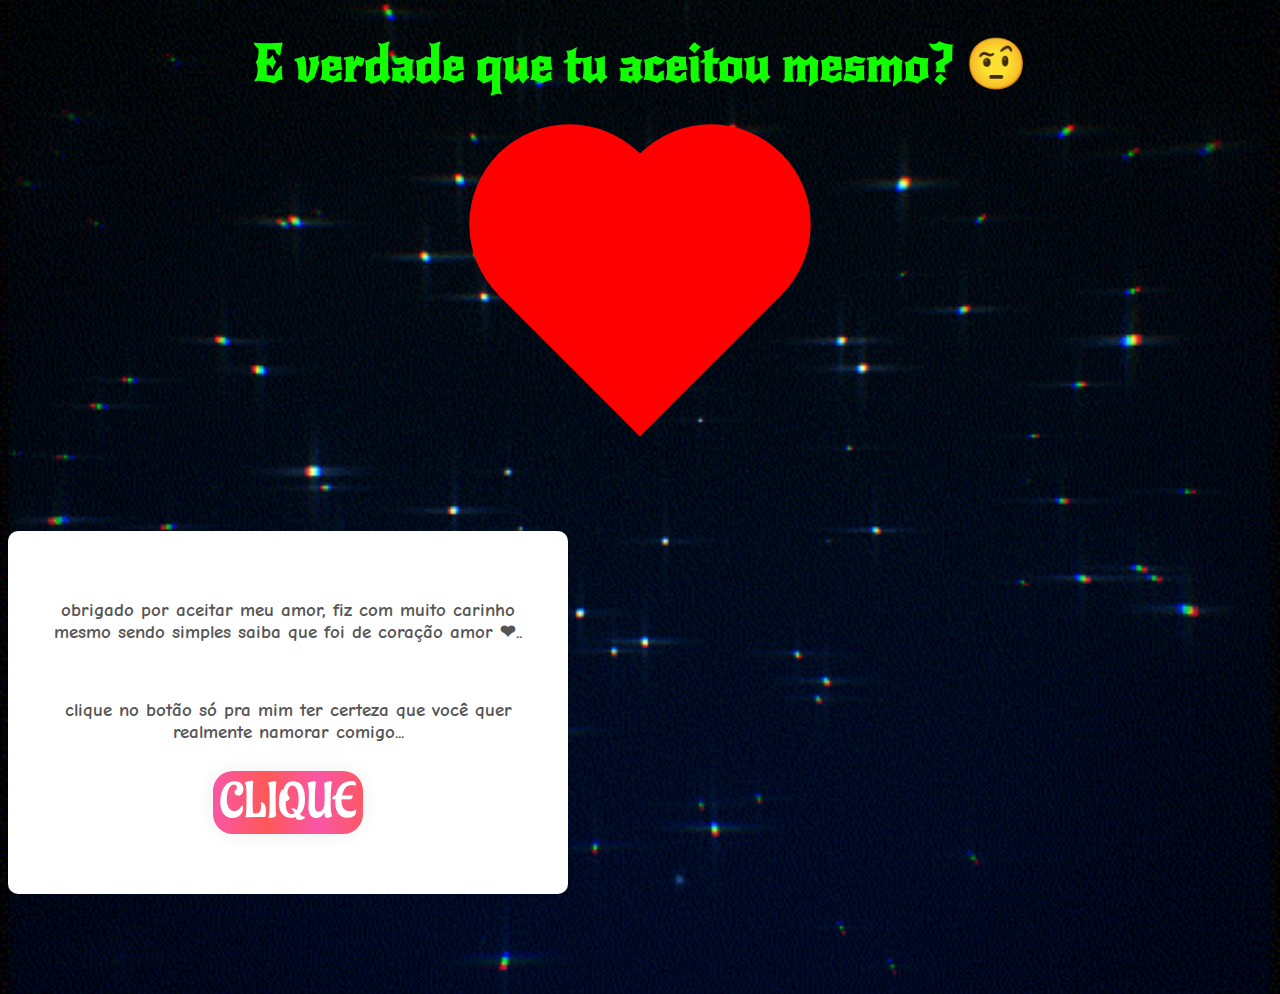
<file: sim.html>
<!DOCTYPE html>
<html lang="pt">
<head>
    <meta charset="UTF-8">
    <meta http-equiv="X-UA-Compatible" content="IE=edge">
        <meta name="viewport" content="width=device-width, initial-scale=1.0">
    <title>Aeeeeeeeeeeeee</title>
        
    <style>
        @import url('https://fonts.googleapis.com/css2?family=Aladin&family=Grenze+Gotisch:wght@900&family=Jolly+Lodger&family=New+Rocker&display=swap');
        @import url('https://fonts.googleapis.com/css2?family=Comic+Neue&family=Quicksand&display=swap');
@import url('https://fonts.googleapis.com/css2?family=Comfortaa&display=swap');
.btn-verde {background-image: linear-gradient(to right, #50C9C3 0%, #96DEDA  51%, #50C9C3  100%)}
.btn-verde {
   margin: 10px;
   padding: 15px 45px;
   text-align: center;
   text-transform: uppercase;
   transition: 0.5s;
   background-size: 200% auto;
   color: white;            
   box-shadow: 0 0 20px #eee;
   border-radius: 10px;
   
   border: none;
 }

 
h2, h3, button, a{
    font-family: 'Comic Neue', cursive;
}

h1, h2, h3{
    font-weight: 700;
}

.tela{
    background-color: #FFF;
    padding: 50px 30px;
    border-radius: 10px;
    color: #555;
    width: 85%;
    max-width: 500px;
    margin-top: 0%;
    margin-bottom: 100px;
    text-align: center;
}

.coracao{
    width: 200px;
    height: 200px;
    position: relative;
    transform: rotate(-135deg);
    margin: 100px auto;
    animation: pulse 1s infinite alternate
}

.quadrado{
    width: 200px;
    height: 200px;
    position: absolute;
    background-color: red;
}

.circulo{
    width: 200px;
    height: 200px;
    border-radius: 200px;
    position: absolute;
    background-color: red;
}

.top{
    top: 50%;
}

.left{
    left: 50%;
}

@keyframes pulse {
    0% {transform: scale(0.9) rotate(-135deg);}
    100% {transform: scale(1.1) rotate(-135deg);}
}
        .txt{
            font-family: 'New Rocker', cursive;
            color:#11ff00;
            text-align:center;
            font-size:25px;
        }
        .fundo1, .fundo2, .fundo3, .fundo4, .fundo5, .fundo6, .fundo7{
    background-repeat: no-repeat;
    background-position: center;
    background-attachment: fixed;
    -webkit-background-size: cover;
    -moz-background-size: cover;
    -o-background-size: cover;
    background-size: cover;
}
        .fundo1{
    background-image: url('fundo1.jpg');   
}
.fundo2{
    background-image: url('fundo2.gif');
}
.fundo3{
    background-image: url('fundo3.gif');
}
.fundo4{
    background-image: url('fundo4.jpg');
}
.fundo5{
    background-image: url('fundo5.gif');
}
.fundo6{
    background-image: url('fundo9.gif');
}
.fundo7{
    background-image: url('fundo7.gif');
}
.fundo10{
    background-color: #111;
}

    </style>
</head>
<body>
    <body class="fundo3">
</body>
</html>
<div class="txt">
    <h1>E verdade que tu aceitou mesmo? 🤨</h1>
    <div class="coracao">
        <div class="quadrado"></div>
        <div class="circulo top"></div>
        <div class="circulo left"></div>
    </div>
</div><br><br>


<div class="tela">
    <h3>obrigado por aceitar meu amor, fiz com muito carinho mesmo sendo simples saiba que foi de coração amor ❤..</h3><br>
    <h3>clique no botão só pra mim ter certeza que você quer realmente namorar comigo...</h3>
    <a href="https://api.whatsapp.com/send?phone=5533998586057&text=então amor olha para a minha mão o meu presente para você.."><button style="background-image: linear-gradient(to right, #f857a6 0%, #ff5858  51%, #f857a6  100%); margin: 10px;padding: 10px 1x;text-align: center;text-transform: uppercase;transition: 0.5s;background-size: 70% auto; color: white; box-shadow: 0 0 20px #eee;border-radius: 20px;border: none;font-size:50px;font-family: 'Aladin';">Clique</button></a>

</div>
</div>

<audio id="musica" autoplay="true">
    <source src="gabi.mp3" type="audio/mp3">
    <source src="gabi.mp3" type="audio/mp3">
</audio>
</file>
<file: style.css>
@import url('https://fonts.googleapis.com/css2?family=Aladin&family=Grenze+Gotisch:wght@900&family=Jolly+Lodger&family=New+Rocker&display=swap');
.ctt{
  color: lightgreen;
  font-family: 'Aladin';
  background-color: #3cbb9847;
  background-image: url("std.jpg");
  background-repeat: no-repeat;
  background-position: center;
  text-align: center;
  text-shadow: red 0.1em 0.1em 0.2em};
  }



a,
a:hover,
a:focus {
    color: inherit;
    text-decoration: none;
    transition: all 0.3s;
}

.navbar {
    padding: 15px 10px;
    background: red;
    border: none;
    border-radius: 0;
    margin-bottom: 40px;
    box-shadow: 1px 1px 3px rgba(0, 0, 0, 0.1);
}

.navbar-btn {
    box-shadow: none;
    outline: none !important;
    border: none;
}

.line {
    width: 100%;
    height: 1px;
    border-bottom: 1px dashed #ddd;
    margin: 40px 0;
}

/* ---------------------------------------------------
    SIDEBAR STYLE
----------------------------------------------------- */

.wrapper {
    display: flex;
    width: 130px;
    font-size: 1.1em;
    font-family:'New Rocker',cursive, Arial;
}

#sidebar {
    width: 250px;
    position: fixed;
    top: 0;
    left: 0;
    height: 100vh;
    z-index: 999;
    background: #000000;
    color: #fff;
    transition: all 0.3s;
}

#sidebar.active {
    margin-left: -250px;
}

#sidebar .sidebar-header {
    padding: 11px 20px 10px 20px;
    background: white;
}

#sidebar ul.components {
    border-bottom: 1px solid red;
}

#sidebar ul p {
    color: #fff;
    padding: 10px;
}

#sidebar ul li a {
    padding: 10px;
    font-size: 1.1em;
    display: block;
}

#sidebar ul li a:hover {
    color: white;
    background: grey;
}

#sidebar ul li.active>a,
a[aria-expanded="true"] {
    color: #fff;
    background: #0000006c;
}

a[data-toggle="collapse"] {
    position: relative;
}

.dropdown-toggle::after {
    display: block;
    position: absolute;
    top: 50%;
    right: 20px;
    transform: translateY(-50%);
}

ul ul a {
    font-size: 0.9em !important;
    padding-left: 30px !important;
    background: #000000a5;
}

.menu-text {
   color:white;
   font-size: 24px;
   font-weight: bold;
   position: relative;
   top: 10px;
   left:5px;
   font-family: 'Aladin';
}


.menu-btn {
    background: black;
    margin-top: 10px;
    color: white;
}

.menu-header {
    width:100%;
    height:64px;
    background: black;
}




/* ---------------------------------------------------
    CONTENT STYLE
----------------------------------------------------- */

#content {
    width: calc(100% - 250px);
    min-height: 100vh;
    transition: all 0.3s;
    position: absolute;
    top: 0;
    right: 0;
}

#content.active {
    width: 100%;
}

/* ---------------------------------------------------
    MEDIAQUERIES
----------------------------------------------------- */

@media (max-width: 768px) {
    #sidebar {
        margin-left: -250px;
    }
    #sidebar.active {
        margin-left: 0;
    }
    #content {
        width: 100%;
    }
    #content.active {
        width: calc(100% - 250px);
    }
   
}

/*style*/
    body {
    background : #000000dd;
       }
       
      
         
          .info{
          margin: 6.0px;
          color: black;
          font-family:'New Rocker',cursive;
          background-color: #00000011;
          box-shadow: 10px 5px 5px #ff2bf1;
          border-radius: 15px;
          border: 1px solid #ce00ff; 
          color: #0018ff;
          text-align: center;
          text-shadow: 0px 0px 12px #a4ff2b, -1px 0px blue, 0px 1px red, 1px 0px white,0px -1px purple;
 align: center;
          ;
          }
          .aud{
              text-align:center;
          }
          .search{
              text-align:center;
          }
          .txt{
              color:red;
          }

.timeline {
  position: relative;
  padding: 0;
  list-style: none;
  color: green;
}

.timeline:before {
  position: absolute;
  top: 0;
  bottom: 0;
  left: 40px;
  width: 2px;
  margin-left: -1.5px;
  content: '';
  background-color: gold;
}

.timeline > li {
  position: relative;
  min-height: 50px;
  margin-bottom: 50px;
}

.timeline > li:after, .timeline > li:before {
  display: table;
  content: ' ';
}

.timeline > li:after {
  clear: both;
}

.timeline > li .timeline-panel {
  position: relative;
  float: right;
  width: 100%;
  padding: 0 20px 0 100px;
  text-align: left;
}

.timeline > li .timeline-panel:before {
  right: auto;
  left: -15px;
  border-right-width: 15px;
  border-left-width: 0;
}

.timeline > li .timeline-panel:after {
  right: auto;
  left: -14px;
  border-right-width: 14px;
  border-left-width: 0;
}

.timeline > li .timeline-image {
  position: absolute;
  z-index: 100;
  left: 0;
  width: 80px;
  height: 80px;
  margin-left: 0;
  text-align: center;
  color: red;
  border-radius: 100%;
}

.timeline > li .timeline-image h4 {
  font-size: 10px;
  line-height: 14px;
  margin-top: 12px;
}

.timeline > li.timeline-inverted > .timeline-panel {
  float: right;
  padding: 0 20px 0 100px;
  text-align: left;
}

.timeline > li.timeline-inverted > .timeline-panel:before {
  right: auto;
  left: -15px;
  border-right-width: 15px;
  border-left-width: 0;
}

.timeline > li.timeline-inverted > .timeline-panel:after {
  right: auto;
  left: -14px;
  border-right-width: 14px;
  border-left-width: 0;
}

.timeline > li:last-child {
  margin-bottom: 0;
}

.timeline .timeline-heading h4 {
  margin-top: 0;
  color: #40b6ff;
  font-family:Baskerville, Baskerville Old Face, Garamond, Times New Roman, serif ; 
}
.timeline .timeline-heading h4.subheading {
  text-transform: none;
}

.timeline .timeline-body > ul,
.timeline .timeline-body > p {
  margin-bottom: 0;
}

:root{
    --background:#1b0536;
    --linearGradient: #680251;
    --highlights:#F81AC5;
    --shape:#fafafa;
    --shape-secoundary:#eaeaea;
    --secondary:#321B4F;
    --shapeSecoundary: #754369
}   

* {
    margin:0;
    padding:0;
    box-sizing:border-box;
    color: #FFF;
}


html{
    @media(max-width:1080px){
        font-size:93.75%; 
    }

    @media(max-width:720px){
        font-size:87.5%;
    }
}

body, input, textarea, button{
    font-family:'Poppins',sans-serif;
    font-weight:400;
}

body{
    background-image: linear-gradient(var(--linearGradient),var(--background));
    -webkit-font-smoothing: antialiased;
    height: 100vh;
}

header {
    padding: 20px;
}

h1,h2,h3,h4,h5,h6,strong{
    font-weight:600;
    padding-bottom: 10px;
}

button{
    cursor:pointer;
    background: none;
    border: none;
}

[disabled]{
    opacity:0.6;
    cursor:not-allowed;
}

/* --------------------------------------------------------------------------- */

.container {
    width: 376px;
    height: 100vh;
    margin: 0 auto;
    padding-top: 21px;
    text-align: center;
}

#image-music {
    margin: 0 auto;
    width: 250px;
    height: 250px;
    border-radius: 100%;
}

.progress-area {
    margin: 0 auto;
    height: 6px;
    width: 70%;
    background: #0018ff;
    border-radius: 50px;
    cursor: pointer;
    margin-top: 20px;
}

.progress-area .progress-bar {
    height: inherit;
    width: 0%;
    position: relative;
    border-radius: inherit;
    background: black;
}

.progress-bar::before {
    content: "";
    position: absolute;
    height: 12px;
    width: 12px;
    background: #000;
    border-radius: inherit;
    top: 50%;
    right: -5px;
    transform: translateY(-50%);
    background: inherit;
    opacity: 0;
    transition: opacity 0.2s ease;
}

.progress-area:hover .progress-bar::before {
    opacity: 1;
}

.timer {
    padding-top: 5px;
    margin: 0 auto;
    width: 70%;
    display: flex;
    align-items: center;
    justify-content: space-between;
}

.timer span {
    font-size: 13px;
}

.player {
    width: 70%;
    display: flex;
    margin: 0 auto;
    justify-content: space-between;
    margin-top: 23px;
}

.player .controlPlayPauseMusic {
    width: 50px;
    height: 50px;
    border-radius: 50%;
    background: black;
    display: flex;
}

.controlPlayPauseMusic .btn-player {
    margin: 0 auto;
}

.menu {
    width: 70%;
    height: 65px;
    border-radius: 22px;
    display: flex;
    margin: 0 auto;
    justify-content: space-around;
    background-color: #321B4F;
    margin-top: 26px;
}
.kk{
 text-align: center;
 font-family: 'Aladin';
 color: #c100fff6;
}
.kkk{
 text-align: center;
 font-family: 'Aladin';
 color: #0018ff;
 width: 380px;
 
}
  
.txt{
              color:red;
              font-family: 'Aladin';
              text-align: center;
          }
h2{
  color:#c100fff6 ;
  font-family: 'Aladin';
  text-shadow: #020086 0.1em 0.1em 0.2em
}

.pla{
      padding: 25px 30px;
    position: relative;
    overflow: hidden;
    border-radius: 16px;
    background-color: #171b0b;
    box-shadow: 0px 6px 15px var(--light-shadow);
    border: 1.5px solid #0018ff;
}
.pg{
  text-align: center;
  font-family: 'Aladin';
  color: #53ff4b;
  margin: 25px;
}
body{
    background: #2e2e2e;
}
</file>
